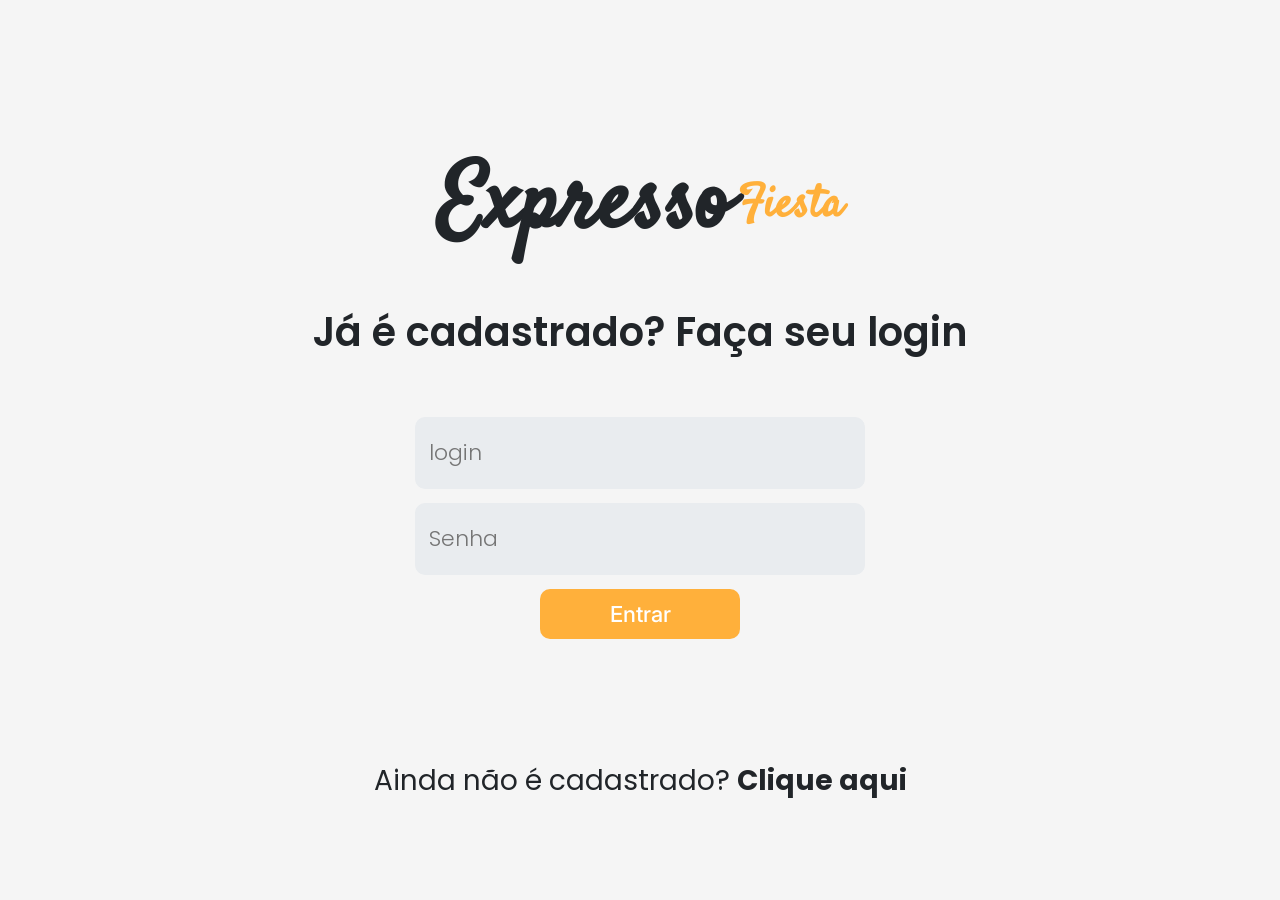
<file: Ti2_front_end_interface/login.html>
<!DOCTYPE html>
<html lang="pt-BR">
  <head>
    <meta charset="UTF-8" />
    <meta http-equiv="X-UA-Compatible" content="IE=edge" />
    <meta name="viewport" content="width=device-width, initial-scale=1.0" />
    <link rel="stylesheet" href="./src/styles/login.css" />
    <title>Login</title>
  </head>
  <body>
    <header class="header">
      <div class="logo">
        <h1 class="logo_preto">
          Expresso
          <h2 class="logo_vermelho">Fiesta</h2>
        </h1>
      </div>
    </header>
    <main>
      <h2 class="subtitulo">Já é cadastrado? Faça seu login</h2>
      <form action="" id="form_login_usuario">
        <input
          id="inputEmail"
          class="input"
          type="text"
          name="login"
          placeholder="login"
          required
        />

        <input
          id="inputSenha"
          class="input"
          type="password"
          name="senha"
          placeholder="Senha"
          required
        />
        <button type="submit" id="botao_login_usuario">Entrar</button>
      </form>
    </main>
    <footer class="redirecionando">
      <h3 class="titulo_redireciona">
        Ainda não é cadastrado?
        <a href="./src/pages/cadastro.html">Clique aqui</a>
      </h3>
    </footer>
    <script type="module" src="./src/scripts/login.js"></script>
  </body>
</html>
</file>
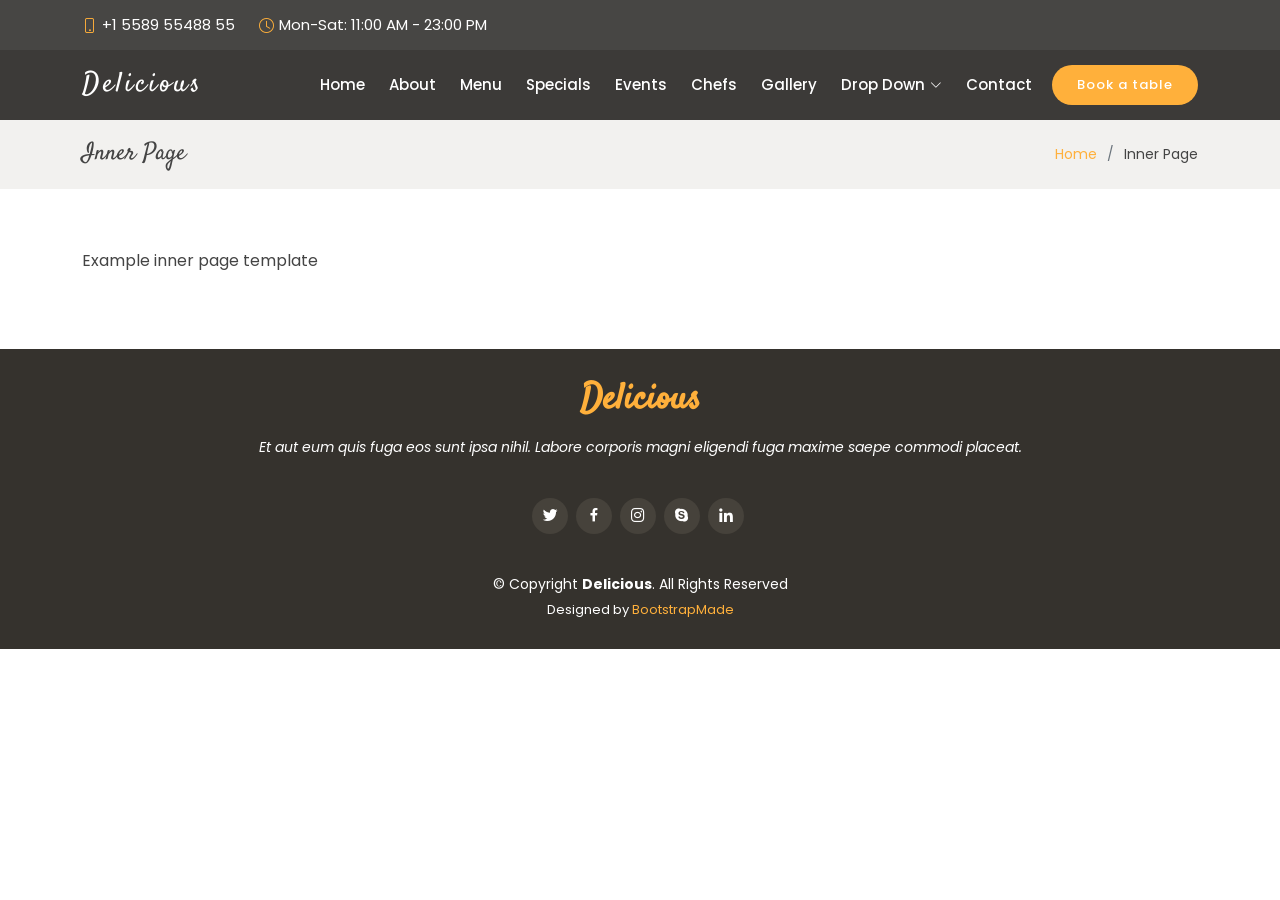
<file: Ti2_front_end_interface/src/Delicious/inner-page.html>
<!DOCTYPE html>
<html lang="en">

<head>
  <meta charset="utf-8">
  <meta content="width=device-width, initial-scale=1.0" name="viewport">

  <title>Inner Page - Delicious Bootstrap Template</title>
  <meta content="" name="description">
  <meta content="" name="keywords">

  <!-- Favicons -->
  <link href="assets/img/favicon.png" rel="icon">
  <link href="assets/img/apple-touch-icon.png" rel="apple-touch-icon">

  <!-- Google Fonts -->
  <link href="https://fonts.googleapis.com/css?family=Poppins:300,300i,400,400i,600,600i,700,700i|Satisfy|Comic+Neue:300,300i,400,400i,700,700i" rel="stylesheet">

  <!-- Vendor CSS Files -->
  <link href="assets/vendor/animate.css/animate.min.css" rel="stylesheet">
  <link href="assets/vendor/bootstrap/css/bootstrap.min.css" rel="stylesheet">
  <link href="assets/vendor/bootstrap-icons/bootstrap-icons.css" rel="stylesheet">
  <link href="assets/vendor/boxicons/css/boxicons.min.css" rel="stylesheet">
  <link href="assets/vendor/glightbox/css/glightbox.min.css" rel="stylesheet">
  <link href="assets/vendor/swiper/swiper-bundle.min.css" rel="stylesheet">

  <!-- Template Main CSS File -->
  <link href="assets/css/style.css" rel="stylesheet">

  <!-- =======================================================
  * Template Name: Delicious - v4.7.1
  * Template URL: https://bootstrapmade.com/delicious-free-restaurant-bootstrap-theme/
  * Author: BootstrapMade.com
  * License: https://bootstrapmade.com/license/
  ======================================================== -->
</head>

<body>

  <!-- ======= Top Bar ======= -->
  <section id="topbar" class="d-flex align-items-center fixed-top ">
    <div class="container-fluid container-xl d-flex align-items-center justify-content-center justify-content-lg-start">
      <i class="bi bi-phone d-flex align-items-center"><span>+1 5589 55488 55</span></i>
      <i class="bi bi-clock ms-4 d-none d-lg-flex align-items-center"><span>Mon-Sat: 11:00 AM - 23:00 PM</span></i>
    </div>
  </section>

  <!-- ======= Header ======= -->
  <header id="header" class="fixed-top d-flex align-items-center ">
    <div class="container-fluid container-xl d-flex align-items-center justify-content-between">

      <div class="logo me-auto">
        <h1><a href="index.html">Delicious</a></h1>
        <!-- Uncomment below if you prefer to use an image logo -->
        <!-- <a href="index.html"><img src="assets/img/logo.png" alt="" class="img-fluid"></a>-->
      </div>

      <nav id="navbar" class="navbar order-last order-lg-0">
        <ul>
          <li><a class="nav-link scrollto " href="#hero">Home</a></li>
          <li><a class="nav-link scrollto" href="#about">About</a></li>
          <li><a class="nav-link scrollto" href="#menu">Menu</a></li>
          <li><a class="nav-link scrollto" href="#specials">Specials</a></li>
          <li><a class="nav-link scrollto" href="#events">Events</a></li>
          <li><a class="nav-link scrollto" href="#chefs">Chefs</a></li>
          <li><a class="nav-link scrollto" href="#gallery">Gallery</a></li>
          <li class="dropdown"><a href="#"><span>Drop Down</span> <i class="bi bi-chevron-down"></i></a>
            <ul>
              <li><a href="#">Drop Down 1</a></li>
              <li class="dropdown"><a href="#"><span>Deep Drop Down</span> <i class="bi bi-chevron-right"></i></a>
                <ul>
                  <li><a href="#">Deep Drop Down 1</a></li>
                  <li><a href="#">Deep Drop Down 2</a></li>
                  <li><a href="#">Deep Drop Down 3</a></li>
                  <li><a href="#">Deep Drop Down 4</a></li>
                  <li><a href="#">Deep Drop Down 5</a></li>
                </ul>
              </li>
              <li><a href="#">Drop Down 2</a></li>
              <li><a href="#">Drop Down 3</a></li>
              <li><a href="#">Drop Down 4</a></li>
            </ul>
          </li>
          <li><a class="nav-link scrollto" href="#contact">Contact</a></li>
        </ul>
        <i class="bi bi-list mobile-nav-toggle"></i>
      </nav><!-- .navbar -->

      <a href="#book-a-table" class="book-a-table-btn scrollto">Book a table</a>

    </div>
  </header><!-- End Header -->

  <main id="main">

    <!-- ======= Breadcrumbs Section ======= -->
    <section class="breadcrumbs">
      <div class="container">

        <div class="d-flex justify-content-between align-items-center">
          <h2>Inner Page</h2>
          <ol>
            <li><a href="index.html">Home</a></li>
            <li>Inner Page</li>
          </ol>
        </div>

      </div>
    </section><!-- End Breadcrumbs Section -->

    <section class="inner-page">
      <div class="container">
        <p>
          Example inner page template
        </p>
      </div>
    </section>

  </main><!-- End #main -->

  <!-- ======= Footer ======= -->
  <footer id="footer">
    <div class="container">
      <h3>Delicious</h3>
      <p>Et aut eum quis fuga eos sunt ipsa nihil. Labore corporis magni eligendi fuga maxime saepe commodi placeat.</p>
      <div class="social-links">
        <a href="#" class="twitter"><i class="bx bxl-twitter"></i></a>
        <a href="#" class="facebook"><i class="bx bxl-facebook"></i></a>
        <a href="#" class="instagram"><i class="bx bxl-instagram"></i></a>
        <a href="#" class="google-plus"><i class="bx bxl-skype"></i></a>
        <a href="#" class="linkedin"><i class="bx bxl-linkedin"></i></a>
      </div>
      <div class="copyright">
        &copy; Copyright <strong><span>Delicious</span></strong>. All Rights Reserved
      </div>
      <div class="credits">
        <!-- All the links in the footer should remain intact. -->
        <!-- You can delete the links only if you purchased the pro version. -->
        <!-- Licensing information: https://bootstrapmade.com/license/ -->
        <!-- Purchase the pro version with working PHP/AJAX contact form: https://bootstrapmade.com/delicious-free-restaurant-bootstrap-theme/ -->
        Designed by <a href="https://bootstrapmade.com/">BootstrapMade</a>
      </div>
    </div>
  </footer><!-- End Footer -->

  <a href="#" class="back-to-top d-flex align-items-center justify-content-center"><i class="bi bi-arrow-up-short"></i></a>

  <!-- Vendor JS Files -->
  <script src="assets/vendor/bootstrap/js/bootstrap.bundle.min.js"></script>
  <script src="assets/vendor/glightbox/js/glightbox.min.js"></script>
  <script src="assets/vendor/isotope-layout/isotope.pkgd.min.js"></script>
  <script src="assets/vendor/swiper/swiper-bundle.min.js"></script>
  <script src="assets/vendor/php-email-form/validate.js"></script>

  <!-- Template Main JS File -->
  <script src="assets/js/main.js"></script>

</body>

</html>
</file>
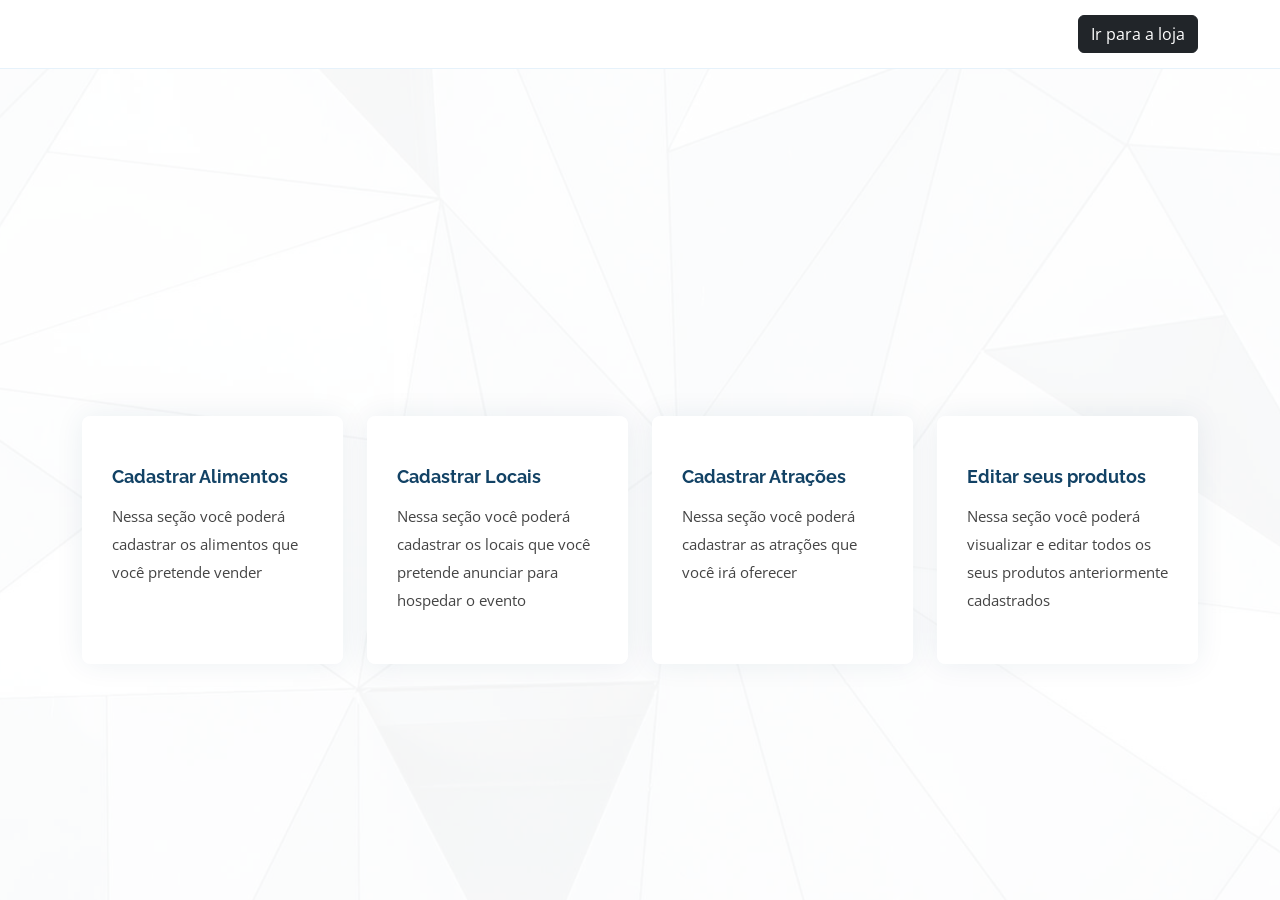
<file: Ti2_front_end_interface/src/empresaDetails/empresaDetalhes.html>
<!DOCTYPE html>
<html lang="en">
  <head>
    <meta charset="utf-8" />
    <meta content="width=device-width, initial-scale=1.0" name="viewport" />

    <title>Empreda Dashboard</title>
    <meta content="" name="description" />
    <meta content="" name="keywords" />

    <link href="./assets/img/favicon.png" rel="icon" />
    <link href="./assets/img/apple-touch-icon.png" rel="apple-touch-icon" />

    <link
      href="https://fonts.googleapis.com/css?family=Open+Sans:300,300i,400,400i,600,600i,700,700i|Raleway:300,300i,400,400i,500,500i,600,600i,700,700i|Poppins:300,300i,400,400i,500,500i,600,600i,700,700i"
      rel="stylesheet"
    />

    <link href="./assets/vendor/aos/aos.css" rel="stylesheet" />
    <link href="./assets/vendor/bootstrap/css/bootstrap.min.css" rel="stylesheet" />
    <link href="./assets/vendor/bootstrap-icons/bootstrap-icons.css" rel="stylesheet" />
    <link href="./assets/vendor/boxicons/css/boxicons.min.css" rel="stylesheet" />
    <link href="./assets/vendor/glightbox/css/glightbox.min.css" rel="stylesheet" />
    <link href="./assets/vendor/remixicon/remixicon.css" rel="stylesheet" />
    <link href="./assets/vendor/swiper/swiper-bundle.min.css" rel="stylesheet" />

    <link href="./assets/css/style.css" rel="stylesheet" />
  </head>

  <body>
    <header id="header" class="fixed-top">
      <div class="container d-flex align-items-center justify-content-between">
        <h1 class="logo" id="nome-empresa-"></h1>

        <nav id="navbar" class="navbar">
          <ul>
            <li><button class="btn btn-dark" id="ir-home-">Ir para a loja</button></li>
          </ul>
          <i class="bi bi-list mobile-nav-toggle"></i>
        </nav>
      </div>
    </header>

    <section id="hero" class="d-flex align-items-center">
      <div class="container position-relative" data-aos="fade-up" data-aos-delay="100">
        <div class="row icon-boxes">
          <div
            class="col-md-6 col-lg-3 d-flex align-items-stretch mb-5 mb-lg-0"
            data-aos="zoom-in"
            data-aos-delay="200"
          >
            <div class="icon-box">
              <h4 class="title"><a href="">Cadastrar Alimentos</a></h4>
              <p class="description">
                Nessa seção você poderá cadastrar os alimentos que você pretende vender
              </p>
            </div>
          </div>

          <div
            class="col-md-6 col-lg-3 d-flex align-items-stretch mb-5 mb-lg-0"
            data-aos="zoom-in"
            data-aos-delay="300"
          >
            <div class="icon-box">
              <h4 class="title"><a href="">Cadastrar Locais</a></h4>
              <p class="description">
                Nessa seção você poderá cadastrar os locais que você pretende anunciar para hospedar
                o evento
              </p>
            </div>
          </div>

          <div
            class="col-md-6 col-lg-3 d-flex align-items-stretch mb-5 mb-lg-0"
            data-aos="zoom-in"
            data-aos-delay="400"
          >
            <div class="icon-box">
              <h4 class="title"><a href="">Cadastrar Atrações</a></h4>
              <p class="description">
                Nessa seção você poderá cadastrar as atrações que você irá oferecer
              </p>
            </div>
          </div>

          <div
            class="col-md-6 col-lg-3 d-flex align-items-stretch mb-5 mb-lg-0"
            data-aos="zoom-in"
            data-aos-delay="500"
          >
            <div class="icon-box">
              <h4 class="title"><a href="/src/pages/EditarAlimentos.html">Editar seus produtos</a></h4>
              <p class="description">
                Nessa seção você poderá visualizar e editar todos os seus produtos anteriormente
                cadastrados
              </p>
            </div>
          </div>
        </div>
      </div>
    </section>

    <script src="./assets/vendor/purecounter/purecounter_vanilla.js"></script>
    <script src="./assets/vendor/aos/aos.js"></script>
    <script src="./assets/vendor/bootstrap/js/bootstrap.bundle.min.js"></script>
    <script src="./assets/vendor/glightbox/js/glightbox.min.js"></script>
    <script src="./assets/vendor/isotope-layout/isotope.pkgd.min.js"></script>
    <script src="./assets/vendor/swiper/swiper-bundle.min.js"></script>
    <script src="./assets/vendor/php-email-form/validate.js"></script>
    <script src="../scripts/Empresa.js"></script>
    <script src="./assets/js/main.js"></script>
  </body>
</html>
</file>
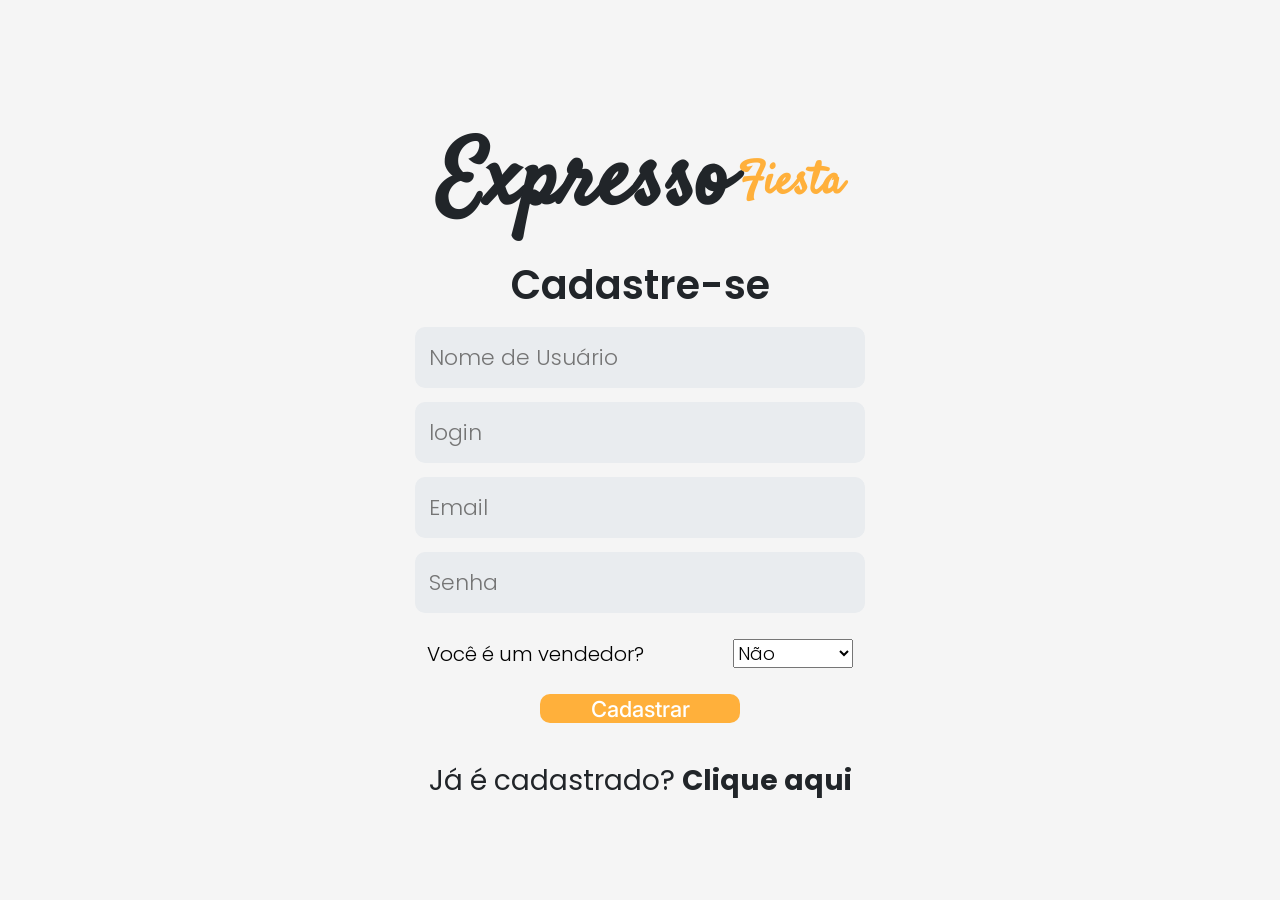
<file: Ti2_front_end_interface/src/pages/cadastro.html>
<!DOCTYPE html>
<script
  src="https://code.jquery.com/jquery-3.6.0.min.js"
  integrity="sha256-/xUj+3OJU5yExlq6GSYGSHk7tPXikynS7ogEvDej/m4="
  crossorigin="anonymous"
></script>
<html lang="pt-BR">
  <head>
    <meta charset="UTF-8" />
    <meta http-equiv="X-UA-Compatible" content="IE=edge" />
    <meta name="viewport" content="width=device-width, initial-scale=1.0" />
    <link rel="stylesheet" href="../styles/cadastro.css" />
    <title>Cadastro</title>
  </head>
  <body>
    <header class="header">
      <div class="logo">
        <h1 class="logo_preto">
          Expresso
          <h2 class="logo_vermelho">Fiesta</h2>
        </h1>
      </div>
    </header>
    <main>
      <h2 class="subtitulo">Cadastre-se</h2>
      <form name="frmUsuario" action="" id="form_cadastrar_usuario">
        <input class="input" type="text" name="nome" placeholder="Nome de Usuário" required />
        <input class="input" type="text" name="login" placeholder="login" required />
        <input class="input" type="email" name="email" placeholder="Email" required />

        <input class="input" type="password" name="senha" placeholder="Senha" required />
        <div class="select-">
          <label for="vendedor">Você é um vendedor? </label>
          <select id="inputVendedor" name="vendedor">
            <option value="SIM">Sim</option>
            <option value="NAO" selected>Não</option>
          </select>
        </div>
        <button type="submit" id="botao_cadastrar_usuario">Cadastrar</button>
      </form>
    </main>
    <footer class="redirecionando">
      <h3 class="titulo_redireciona">
        Já é cadastrado?
        <a href="../../login.html">Clique aqui</a>
      </h3>
    </footer>
    <script type="module" src="../scripts/cadastro.js"></script>
  </body>
</html>
</file>
<file: Ti2_front_end_interface/src/styles/login.css>
@import url("https://fonts.googleapis.com/css2?family=Archivo:ital,wght@0,600;0,700;0,800;1,600;1,700;1,800&family=Chivo:ital,wght@0,700;0,900;1,700;1,900&family=Inter:wght@100;200;300;400;500;600;700&family=Montserrat:ital,wght@0,100;0,200;0,300;0,400;0,500;0,600;0,700;0,800;0,900;1,100;1,200;1,300;1,400;1,500;1,600;1,700;1,800;1,900&family=Poppins:ital,wght@0,100;0,200;0,300;0,400;0,500;0,600;0,700;1,100;1,200;1,300;1,400;1,500;1,600;1,700&family=Roboto:ital,wght@0,100;0,300;0,400;0,500;0,700;1,100;1,300;1,400;1,500;1,700&display=swap");
@import url("https://fonts.googleapis.com/css2?family=Archivo:ital,wght@0,600;0,700;0,800;1,600;1,700;1,800&family=Chivo:ital,wght@0,700;0,900;1,700;1,900&family=Inter:wght@100;200;300;400;500;600;700;800;900&family=Montserrat:ital,wght@0,100;0,200;0,300;0,400;0,500;0,600;0,700;0,800;0,900;1,100;1,200;1,300;1,400;1,500;1,600;1,700;1,800;1,900&family=Nunito:ital,wght@0,200;0,300;0,400;0,500;0,600;0,700;0,800;1,200;1,300;1,400;1,500;1,600;1,700;1,800&family=Poppins:ital,wght@0,100;0,200;0,300;0,400;0,500;0,600;0,700;1,100;1,200;1,300;1,400;1,500;1,600;1,700&family=Roboto:ital,wght@0,100;0,300;0,400;0,500;0,700;1,100;1,300;1,400;1,500;1,700&family=Satisfy&display=swap");

* {
  font-family: "Poppins", sans-serif;
  box-sizing: border-box;
  margin: 0px;
  padding: 0px;
  font-style: normal;
  font-weight: 300;
  line-height: 16px;
}

body {
  width: 100vw;
  height: 100vh;
  background-color: #f5f5f5;
  display: flex;
  flex-direction: column;
  justify-content: center;
  align-items: center;
  gap: 2px;
}
.header {
  width: 100vw;
  height: 35vh;
  display: flex;
  flex-direction: column;
  justify-content: center;
  align-items: center;
  gap: 50px;
}

.logo {
  font-family: "Poppins", sans-serif;
  margin-top: 100px;
  display: flex;
  justify-content: center;
  align-items: center;
  text-align: center;
  gap: 7px;
}
.logo_preto {
  font-weight: 700;
  font-size: 45px;
  line-height: 33px;
  color: #212529;
  font-family: "Satisfy", "cursive";
}

.logo_vermelho {
  font-weight: 700;
  font-size: 25px;
  line-height: 25px;
  color: #ffb03b;
  font-family: "Satisfy", "cursive";
}

.subtitulo {
  text-align: center;
  font-size: 20px;
  font-weight: 600;
  line-height: 33px;
  color: #212529;
}
main {
  width: 100vw;
  height: 50vh;
  display: flex;
  flex-direction: column;
  align-items: center;
  justify-content: baseline;
}

form {
  width: 100%;
  height: 80%;
  display: flex;
  flex-direction: column;
  align-items: center;
  justify-content: center;
  gap: 14px;
}

.input {
  width: 70vw;
  height: 7vh;
  border: 2px solid transparent;
  border-radius: 10px;
  background-color: #e9ecef;
  padding: 12px;
  max-width: 450px;
  min-width: 200px;
  font-size: 16px;
}

form > button {
  font-family: "Inter", sans-serif;
  background-color: #ffb03b;
  color: white;
  border: none;
  border-radius: 10px;
  width: 110px;
  height: 44px;
  cursor: pointer;
  font-weight: 500;
  font-size: 18px;
}
.redirecionando {
  font-family: "Poppins", sans-serif;
  width: 100vw;
  height: 15vh;
  display: flex;
  justify-content: center;
  align-items: baseline;
}

.titulo_redireciona {
  gap: 12px;
  font-size: 17px;
  font-weight: 600;
  line-height: 30px;
  color: #212529;
  font-weight: normal;
  text-align: center;
}

.titulo_redireciona > a {
  text-decoration: none;
  color: #212529;
  font-weight: bold;
}

.input:hover {
  border: 2px solid #ffb03b;
}

@media (max-width: 350px) {
  .logo_preto {
    font-size: 36px;
  }
  .logo_vermelho {
    font-size: 24px;
  }
  .subtitulo {
    font-size: 17px;
  }
  .titulo_redireciona {
    font-size: 12px;
  }
  .input {
    font-size: 12px;
  }

  form > button {
    width: 70px;
    height: 35px;
    font-size: 12px;
  }
}

@media (min-width: 800px) {
  .logo_preto {
    font-size: 90px;
  }
  .logo_vermelho {
    font-size: 45px;
  }
  .subtitulo {
    font-size: 40px;
  }
  .titulo_redireciona {
    font-size: 28px;
  }
  .input {
    font-size: 22px;
    height: 8vh;
  }

  form > button {
    width: 200px;
    height: 50px;
    font-size: 22px;
  }
}
</file>
<file: Ti2_front_end_interface/src/styles/cadastro.css>
@import url("https://fonts.googleapis.com/css2?family=Archivo:ital,wght@0,600;0,700;0,800;1,600;1,700;1,800&family=Chivo:ital,wght@0,700;0,900;1,700;1,900&family=Inter:wght@100;200;300;400;500;600;700&family=Montserrat:ital,wght@0,100;0,200;0,300;0,400;0,500;0,600;0,700;0,800;0,900;1,100;1,200;1,300;1,400;1,500;1,600;1,700;1,800;1,900&family=Poppins:ital,wght@0,100;0,200;0,300;0,400;0,500;0,600;0,700;1,100;1,200;1,300;1,400;1,500;1,600;1,700&family=Roboto:ital,wght@0,100;0,300;0,400;0,500;0,700;1,100;1,300;1,400;1,500;1,700&display=swap");
@import url("https://fonts.googleapis.com/css2?family=Archivo:ital,wght@0,600;0,700;0,800;1,600;1,700;1,800&family=Chivo:ital,wght@0,700;0,900;1,700;1,900&family=Inter:wght@100;200;300;400;500;600;700;800;900&family=Montserrat:ital,wght@0,100;0,200;0,300;0,400;0,500;0,600;0,700;0,800;0,900;1,100;1,200;1,300;1,400;1,500;1,600;1,700;1,800;1,900&family=Nunito:ital,wght@0,200;0,300;0,400;0,500;0,600;0,700;0,800;1,200;1,300;1,400;1,500;1,600;1,700;1,800&family=Poppins:ital,wght@0,100;0,200;0,300;0,400;0,500;0,600;0,700;1,100;1,200;1,300;1,400;1,500;1,600;1,700&family=Roboto:ital,wght@0,100;0,300;0,400;0,500;0,700;1,100;1,300;1,400;1,500;1,700&family=Satisfy&display=swap");
* {
  font-family: "Poppins", sans-serif;
  box-sizing: border-box;
  margin: 0px;
  padding: 0px;
  font-style: normal;
  font-weight: 300;
  line-height: 16px;
}

body {
  width: 100vw;
  height: 100vh;
  background-color: #f5f5f5;
  display: flex;
  flex-direction: column;
  justify-content: center;
  align-items: center;
  gap: 2px;
}
.header {
  width: 100vw;
  height: 30vh;
  display: flex;
  flex-direction: column;
  justify-content: center;
  align-items: center;
  gap: 50px;
}

.logo {
  margin-top: 100px;
  display: flex;
  justify-content: center;
  align-items: center;
  text-align: center;
  gap: 7px;
}
.logo_preto {
  font-family: "Satisfy", "cursive";
  font-weight: 700;
  font-size: 45px;
  line-height: 25px;
  color: #212529;
}

.logo_vermelho {
  font-family: "Satisfy", "cursive";
  font-weight: 700;
  font-size: 30px;
  line-height: 25px;
  color: #ffb03b;
}

.subtitulo {
  margin-bottom: 25px;
  font-size: 30px;
  font-weight: 600;
  line-height: 33px;
  color: #212529;
}
main {
  width: 100vw;
  height: 55vh;
  display: flex;
  flex-direction: column;
  align-items: center;
  justify-content: baseline;
}

form {
  width: 100%;
  height: 80%;
  display: flex;
  flex-direction: column;
  align-items: center;
  justify-content: center;
  gap: 14px;
}

.input {
  width: 70vw;
  height: 7vh;
  border: 2px solid transparent;
  border-radius: 10px;
  background-color: #e9ecef;
  padding: 12px;
  max-width: 450px;
  min-width: 200px;
  font-size: 16px;
}

form > button {
  font-family: "Inter", sans-serif;
  background-color: #ffb03b;
  color: white;
  border: none;
  border-radius: 10px;
  width: 110px;
  height: 44px;
  cursor: pointer;
  font-weight: 500;
  font-size: 18px;
}
.redirecionando {
  width: 100vw;
  height: 15vh;
  display: flex;
  justify-content: center;
  align-items: baseline;
}

.titulo_redireciona {
  gap: 12px;
  font-size: 20px;
  font-weight: 600;
  line-height: 30px;
  color: #212529;
  font-weight: normal;
}

.titulo_redireciona > a {
  text-decoration: none;
  color: #212529;
  font-weight: bold;
}

.input:hover {
  border: 2px solid #ffb03b;
}

.select-{
  width: 70vw;
  height: 7vh;
  display: flex;
  align-items: center;
  justify-content: space-between;
  padding: 12px;
  max-width: 450px;
  min-width: 200px;
  font-size: 20px;
}
select{
  width: 120px;
  font-size: 18px;
}

@media (max-width: 350px) {
  .logo_preto {
    font-size: 40px;
  }
  .logo_vermelho {
    font-size: 20px;
  }
  .subtitulo {
    font-size: 20px;
  }
  .titulo_redireciona {
    font-size: 12px;
  }
  .input {
    font-size: 12px;
  }

  form > button {
    width: 70px;
    height: 35px;
    font-size: 12px;
  }
}

@media (min-width: 800px) {
  .logo_preto {
    font-size: 90px;
  }
  .logo_vermelho {
    font-size: 45px;
  }
  .subtitulo {
    font-size: 40px;
  }
  .titulo_redireciona {
    font-size: 28px;
  }
  .input {
    font-size: 22px;
    height: 8vh;
  }

  form > button {
    width: 200px;
    height: 50px;
    font-size: 22px;
  }
}
</file>
<file: Ti2_front_end_interface/src/Delicious/assets/css/style.css>
/**
* Template Name: Delicious - v4.7.1
* Template URL: https://bootstrapmade.com/delicious-free-restaurant-bootstrap-theme/
* Author: BootstrapMade.com
* License: https://bootstrapmade.com/license/
*/

/*--------------------------------------------------------------
# General
--------------------------------------------------------------*/
body {
  font-family: "Poppins", sans-serif;
  color: #444444;
}

a {
  text-decoration: none;
  color: #ffb03b;
}

a:hover {
  color: #ffc56e;
  text-decoration: none;
}

h1,
h2,
h3,
h4,
h5,
h6 {
  font-family: "Satisfy", sans-serif;
}

/*--------------------------------------------------------------
# Back to top button
--------------------------------------------------------------*/
.back-to-top {
  position: fixed;
  visibility: hidden;
  opacity: 0;
  right: 15px;
  bottom: 15px;
  z-index: 996;
  background: #ffb03b;
  width: 40px;
  height: 40px;
  border-radius: 50px;
  transition: all 0.4s;
}
.back-to-top i {
  font-size: 28px;
  color: #fff;
  line-height: 0;
}
.back-to-top:hover {
  background: #ffc064;
  color: #fff;
}
.back-to-top.active {
  visibility: visible;
  opacity: 1;
}

/*--------------------------------------------------------------
# Top Bar
--------------------------------------------------------------*/
#topbar {
  padding: 0;
  font-size: 15px;
  height: 50px;
  transition: all 0.5s;
  background: rgba(26, 24, 22, 0.8);
  z-index: 996;
  color: rgba(255, 255, 255, 0.7);
}
#topbar.topbar-transparent {
  background: transparent;
}
#topbar.topbar-scrolled {
  top: -50px;
}
#topbar i {
  color: #ffb03b;
  line-height: 0;
}
#topbar i span {
  color: #fff;
  font-style: normal;
  padding-left: 5px;
}

/*--------------------------------------------------------------
# Header
--------------------------------------------------------------*/
#header {
  top: 50px;
  height: 70px;
  z-index: 997;
  transition: all 0.5s;
  padding: 10px 0;
  background: rgba(26, 24, 22, 0.85);
}
#header.header-transparent {
  background: transparent;
}
#header.header-scrolled {
  top: 0;
  background: rgba(26, 24, 22, 0.85);
}
#header .logo h1 {
  font-size: 28px;
  margin: 0;
  line-height: 1;
  font-weight: 400;
  letter-spacing: 3px;
}
#header .logo h1 a,
#header .logo h1 a:hover {
  color: #fff;
  text-decoration: none;
}
#header .logo img {
  padding: 0;
  margin: 0;
  max-height: 40px;
}

/*--------------------------------------------------------------
# Book a table button Menu
--------------------------------------------------------------*/
.book-a-table-btn {
  background: #ffb03b;
  color: #fff;
  border-radius: 50px;
  margin: 0 0 0 20px;
  padding: 10px 25px;
  font-size: 13px;
  font-weight: 500;
  letter-spacing: 1px;
  transition: 0.3s;
  white-space: nowrap;
}
.book-a-table-btn:hover {
  background: #ffa012;
  color: #fff;
}
@media (max-width: 992px) {
  .book-a-table-btn {
    margin: 0 15px 0 0;
    padding: 8px 20px;
    letter-spacing: 1px;
  }
}

/*--------------------------------------------------------------
# Navigation Menu
--------------------------------------------------------------*/
/**
* Desktop Navigation 
*/
.navbar {
  padding: 0;
}
.navbar ul {
  margin: 0;
  padding: 0;
  display: flex;
  list-style: none;
  align-items: center;
}
.navbar li {
  position: relative;
}
.navbar a,
.navbar a:focus {
  display: flex;
  align-items: center;
  justify-content: space-between;
  padding: 10px 0 10px 24px;
  font-size: 15px;
  font-weight: 500;
  color: white;
  white-space: nowrap;
  transition: 0.3s;
}
.navbar a i,
.navbar a:focus i {
  font-size: 12px;
  line-height: 0;
  margin-left: 5px;
}
.navbar a:hover,
.navbar .active,
.navbar .active:focus,
.navbar li:hover > a {
  color: #ffb03b;
}
.navbar .dropdown ul {
  display: block;
  position: absolute;
  left: 24px;
  top: calc(100% + 30px);
  margin: 0;
  padding: 10px 0;
  z-index: 99;
  opacity: 0;
  visibility: hidden;
  background: #fff;
  box-shadow: 0px 0px 30px rgba(127, 137, 161, 0.25);
  transition: 0.3s;
  border-radius: 4px;
}
.navbar .dropdown ul li {
  min-width: 200px;
}
.navbar .dropdown ul a {
  padding: 10px 20px;
  font-size: 14px;
  font-weight: 400;
  color: #433f39;
}
.navbar .dropdown ul a i {
  font-size: 12px;
}
.navbar .dropdown ul a:hover,
.navbar .dropdown ul .active:hover,
.navbar .dropdown ul li:hover > a {
  color: #ffb03b;
}
.navbar .dropdown:hover > ul {
  opacity: 1;
  top: 100%;
  visibility: visible;
}
.navbar .dropdown .dropdown ul {
  top: 0;
  left: calc(100% - 30px);
  visibility: hidden;
}
.navbar .dropdown .dropdown:hover > ul {
  opacity: 1;
  top: 0;
  left: 100%;
  visibility: visible;
}
@media (max-width: 1366px) {
  .navbar .dropdown .dropdown ul {
    left: -90%;
  }
  .navbar .dropdown .dropdown:hover > ul {
    left: -100%;
  }
}

/**
* Mobile Navigation 
*/
.mobile-nav-toggle {
  color: #fff;
  font-size: 28px;
  cursor: pointer;
  display: none;
  line-height: 0;
  transition: 0.5s;
}

@media (max-width: 991px) {
  .mobile-nav-toggle {
    display: block;
  }

  .navbar ul {
    display: none;
  }
}
.navbar-mobile {
  position: fixed;
  overflow: hidden;
  top: 0;
  right: 0;
  left: 0;
  bottom: 0;
  background: rgba(39, 37, 34, 0.9);
  transition: 0.3s;
  z-index: 0;
}
.navbar-mobile .mobile-nav-toggle {
  position: absolute;
  top: 15px;
  right: 15px;
}
.navbar-mobile ul {
  display: block;
  position: absolute;
  top: 55px;
  right: 15px;
  bottom: 15px;
  left: 15px;
  padding: 10px 0;
  border-radius: 8px;
  background-color: #fff;
  overflow-y: auto;
  transition: 0.3s;
}
.navbar-mobile a,
.navbar-mobile a:focus {
  padding: 10px 20px;
  font-size: 15px;
  color: #433f39;
}
.navbar-mobile a:hover,
.navbar-mobile .active,
.navbar-mobile li:hover > a {
  color: #ffb03b;
}
.navbar-mobile .getstarted,
.navbar-mobile .getstarted:focus {
  margin: 15px;
}
.navbar-mobile .dropdown ul {
  position: static;
  display: none;
  margin: 10px 20px;
  padding: 10px 0;
  z-index: 99;
  opacity: 1;
  visibility: visible;
  background: #fff;
  box-shadow: 0px 0px 30px rgba(127, 137, 161, 0.25);
}
.navbar-mobile .dropdown ul li {
  min-width: 200px;
}
.navbar-mobile .dropdown ul a {
  padding: 10px 20px;
}
.navbar-mobile .dropdown ul a i {
  font-size: 12px;
}
.navbar-mobile .dropdown ul a:hover,
.navbar-mobile .dropdown ul .active:hover,
.navbar-mobile .dropdown ul li:hover > a {
  color: #ffb03b;
}
.navbar-mobile .dropdown > .dropdown-active {
  display: block;
}

/*--------------------------------------------------------------
# Hero Section
--------------------------------------------------------------*/
#hero {
  width: 100%;
  height: 100vh;
  background-color: rgba(39, 37, 34, 0.8);
  overflow: hidden;
  padding: 0;
}
#hero .carousel-item {
  width: 100%;
  height: 100vh;
  background-size: cover;
  background-position: center;
  background-repeat: no-repeat;
}
#hero .carousel-item::before {
  content: "";
  background-color: rgba(12, 11, 10, 0.5);
  position: absolute;
  top: 0;
  right: 0;
  left: 0;
  bottom: 0;
}
#hero .carousel-container {
  display: flex;
  justify-content: center;
  align-items: center;
  position: absolute;
  bottom: 0;
  top: 0;
  left: 0;
  right: 0;
}
#hero .carousel-content {
  text-align: center;
}
#hero h2 {
  color: #fff;
  margin-bottom: 30px;
  font-size: 48px;
  font-weight: 700;
}
#hero h2 span {
  color: #ffb03b;
}
#hero p {
  width: 80%;
  -webkit-animation-delay: 0.4s;
  animation-delay: 0.4s;
  margin: 0 auto 30px auto;
  color: #fff;
}
#hero .carousel-inner .carousel-item {
  transition-property: opacity;
  background-position: center top;
}
#hero .carousel-inner .carousel-item,
#hero .carousel-inner .active.carousel-item-start,
#hero .carousel-inner .active.carousel-item-end {
  opacity: 0;
}
#hero .carousel-inner .active,
#hero .carousel-inner .carousel-item-next.carousel-item-start,
#hero .carousel-inner .carousel-item-prev.carousel-item-end {
  opacity: 1;
  transition: 0.5s;
}
#hero .carousel-inner .carousel-item-next,
#hero .carousel-inner .carousel-item-prev,
#hero .carousel-inner .active.carousel-item-start,
#hero .carousel-inner .active.carousel-item-end {
  left: 0;
  transform: translate3d(0, 0, 0);
}
#hero .carousel-control-next-icon,
#hero .carousel-control-prev-icon {
  background: none;
  font-size: 30px;
  line-height: 0;
  width: auto;
  height: auto;
  background: rgba(255, 255, 255, 0.2);
  border-radius: 50px;
  transition: 0.3s;
  color: rgba(255, 255, 255, 0.5);
  width: 54px;
  height: 54px;
  display: flex;
  align-items: center;
  justify-content: center;
}
#hero .carousel-control-next-icon:hover,
#hero .carousel-control-prev-icon:hover {
  background: rgba(255, 255, 255, 0.3);
  color: rgba(255, 255, 255, 0.8);
}
#hero .carousel-indicators li {
  cursor: pointer;
}
#hero .btn-menu,
#hero .btn-book {
  font-weight: 600;
  font-size: 13px;
  letter-spacing: 1px;
  text-transform: uppercase;
  display: inline-block;
  padding: 12px 30px;
  border-radius: 50px;
  transition: 0.5s;
  line-height: 1;
  margin: 0 10px;
  -webkit-animation-delay: 0.8s;
  animation-delay: 0.8s;
  color: #fff;
  border: 2px solid #ffb03b;
}
#hero .btn-menu:hover,
#hero .btn-book:hover {
  background: #ffb03b;
  color: #fff;
}
@media (max-width: 768px) {
  #hero h2 {
    font-size: 28px;
  }
}
@media (min-width: 1024px) {
  #hero p {
    width: 50%;
  }
  #hero .carousel-control-prev,
  #hero .carousel-control-next {
    width: 5%;
  }
}

/*--------------------------------------------------------------
# Sections General
--------------------------------------------------------------*/
section {
  padding: 60px 0;
}

.section-bg {
  background-color: white;
}

.section-title {
  text-align: center;
  padding-bottom: 30px;
}
.section-title h2 {
  margin: 15px 0 0 0;
  font-size: 32px;
  font-weight: 700;
  color: #5f5950;
}
.section-title h2 span {
  color: #ffb03b;
}
.section-title p {
  margin: 15px auto 0 auto;
  font-weight: 300;
}
@media (min-width: 1024px) {
  .section-title p {
    width: 50%;
  }
}

/*--------------------------------------------------------------
# Breadcrumbs
--------------------------------------------------------------*/
.breadcrumbs {
  padding: 20px 0;
  background-color: #f2f1ef;
  min-height: 40px;
  margin-top: 120px;
}
@media (max-width: 992px) {
  .breadcrumbs {
    margin-top: 70px;
  }
}
.breadcrumbs h2 {
  font-size: 24px;
  font-weight: 300;
  margin: 0;
}
@media (max-width: 992px) {
  .breadcrumbs h2 {
    margin: 0 0 10px 0;
  }
}
.breadcrumbs ol {
  display: flex;
  flex-wrap: wrap;
  list-style: none;
  padding: 0;
  margin: 0;
  font-size: 14px;
}
.breadcrumbs ol li + li {
  padding-left: 10px;
}
.breadcrumbs ol li + li::before {
  display: inline-block;
  padding-right: 10px;
  color: #6c757d;
  content: "/";
}
@media (max-width: 768px) {
  .breadcrumbs .d-flex {
    display: block !important;
  }
  .breadcrumbs ol {
    display: block;
  }
  .breadcrumbs ol li {
    display: inline-block;
  }
}

/*--------------------------------------------------------------
# About
--------------------------------------------------------------*/
.about {
  background: #fffaf3;
}
.about .content {
  padding: 0 80px;
}
.about .content h3 {
  font-weight: 400;
  font-size: 34px;
  color: #5f5950;
}
.about .content h4 {
  font-size: 20px;
  font-weight: 700;
  margin-top: 5px;
}
.about .content p {
  font-size: 15px;
  color: #848484;
}
.about .content ul {
  list-style: none;
  padding: 0;
}
.about .content ul li + li {
  margin-top: 15px;
}
.about .content ul li {
  position: relative;
  padding-left: 26px;
}
.about .content ul i {
  font-size: 20px;
  color: #ffb03b;
  position: absolute;
  left: 0;
  top: 2px;
}
.about .content p:last-child {
  margin-bottom: 0;
}
.about .video-box {
  background-size: cover;
  background-repeat: no-repeat;
  background-position: center center;
  min-height: 400px;
  position: relative;
}
.about .play-btn {
  width: 94px;
  height: 94px;
  background: radial-gradient(#ffb03b 50%, rgba(255, 176, 59, 0.4) 52%);
  border-radius: 50%;
  display: block;
  position: absolute;
  left: calc(50% - 47px);
  top: calc(50% - 47px);
  overflow: hidden;
}
.about .play-btn::after {
  content: "";
  position: absolute;
  left: 50%;
  top: 50%;
  transform: translateX(-40%) translateY(-50%);
  width: 0;
  height: 0;
  border-top: 10px solid transparent;
  border-bottom: 10px solid transparent;
  border-left: 15px solid #fff;
  z-index: 100;
  transition: all 400ms cubic-bezier(0.55, 0.055, 0.675, 0.19);
}
.about .play-btn::before {
  content: "";
  position: absolute;
  width: 120px;
  height: 120px;
  -webkit-animation-delay: 0s;
  animation-delay: 0s;
  -webkit-animation: pulsate-btn 2s;
  animation: pulsate-btn 2s;
  -webkit-animation-direction: forwards;
  animation-direction: forwards;
  -webkit-animation-iteration-count: infinite;
  animation-iteration-count: infinite;
  -webkit-animation-timing-function: steps;
  animation-timing-function: steps;
  opacity: 1;
  border-radius: 50%;
  border: 5px solid rgba(255, 176, 59, 0.7);
  top: -15%;
  left: -15%;
  background: rgba(198, 16, 0, 0);
}
.about .play-btn:hover::after {
  border-left: 15px solid #ffb03b;
  transform: scale(20);
}
.about .play-btn:hover::before {
  content: "";
  position: absolute;
  left: 50%;
  top: 50%;
  transform: translateX(-40%) translateY(-50%);
  width: 0;
  height: 0;
  border: none;
  border-top: 10px solid transparent;
  border-bottom: 10px solid transparent;
  border-left: 15px solid #fff;
  z-index: 200;
  -webkit-animation: none;
  animation: none;
  border-radius: 0;
}
@media (max-width: 1024px) {
  .about .content,
  .about .accordion-list {
    padding-left: 0;
    padding-right: 0;
  }
}
@media (max-width: 992px) {
  .about .content {
    padding-top: 30px;
  }
  .about .accordion-list {
    padding-bottom: 30px;
  }
}

@-webkit-keyframes pulsate-btn {
  0% {
    transform: scale(0.6, 0.6);
    opacity: 1;
  }
  100% {
    transform: scale(1, 1);
    opacity: 0;
  }
}

@keyframes pulsate-btn {
  0% {
    transform: scale(0.6, 0.6);
    opacity: 1;
  }
  100% {
    transform: scale(1, 1);
    opacity: 0;
  }
}
/*--------------------------------------------------------------
# Whu Us
--------------------------------------------------------------*/
.why-us .box {
  padding: 50px 30px;
  box-shadow: 0px 2px 15px rgba(0, 0, 0, 0.1);
  transition: all ease-in-out 0.3s;
  height: 100%;
}
.why-us .box span {
  display: block;
  font-size: 28px;
  font-weight: 700;
  color: #ffcf88;
}
.why-us .box h4 {
  font-size: 24px;
  font-weight: 600;
  padding: 0;
  margin: 20px 0;
  color: #6c665c;
}
.why-us .box p {
  color: #aaaaaa;
  font-size: 15px;
  margin: 0;
  padding: 0;
}
.why-us .box:hover {
  background: #ffb03b;
  padding: 30px 30px 70px 30px;
  box-shadow: 10px 15px 30px rgba(0, 0, 0, 0.18);
}
.why-us .box:hover span,
.why-us .box:hover h4,
.why-us .box:hover p {
  color: #fff;
}

/*--------------------------------------------------------------
# Menu Section
--------------------------------------------------------------*/
.menu #menu-flters {
  padding: 0;
  margin: 0 auto 0 auto;
  list-style: none;
  text-align: center;
  border-radius: 50px;
}
.menu #menu-flters li {
  cursor: pointer;
  display: inline-block;
  padding: 8px 16px 10px 16px;
  font-size: 14px;
  font-weight: 500;
  line-height: 1;
  color: #444444;
  margin: 0 3px 10px 3px;
  transition: all ease-in-out 0.3s;
  background: #fff;
  border: 2px solid #ffb03b;
  border-radius: 50px;
}
.menu #menu-flters li:hover,
.menu #menu-flters li.filter-active {
  color: #fff;
  background: #ffb03b;
}
.menu #menu-flters li:last-child {
  margin-right: 0;
}
.menu .menu-content {
  margin-top: 30px;
  overflow: hidden;
  display: flex;
  justify-content: space-between;
  position: relative;
}
.menu .menu-content::after {
  content: "......................................................................"
    "...................................................................."
    "....................................................................";
  position: absolute;
  left: 20px;
  right: 0;
  top: -4px;
  z-index: 1;
  color: #dad8d4;
  font-family: Arial, "Helvetica Neue", Helvetica, sans-serif;
}
.menu .menu-content a {
  padding-right: 10px;
  background: #fff;
  position: relative;
  z-index: 3;
  font-weight: 700;
  color: #ff9b08;
}
.menu .menu-content span {
  background: #fff;
  position: relative;
  z-index: 3;
  padding: 0 10px;
  font-weight: 600;
}
.menu .menu-ingredients {
  font-style: italic;
  font-size: 14px;
  font-family: "Comic Neue", sans-serif;
  color: #948c81;
}

/*--------------------------------------------------------------
# Specials
--------------------------------------------------------------*/
.specials {
  overflow: hidden;
}
.specials .nav-tabs {
  border: 0;
}
.specials .nav-link {
  border: 0;
  padding: 12px 15px 12px 0;
  transition: 0.3s;
  color: #433f39;
  border-radius: 0;
  border-right: 2px solid #e8e7e4;
  font-weight: 600;
  font-size: 15px;
}
.specials .nav-link:hover {
  color: #ffb03b;
}
.specials .nav-link.active {
  color: #ffb03b;
  border-color: #ffb03b;
}
.specials .tab-pane.active {
  -webkit-animation: fadeIn 0.5s ease-out;
  animation: fadeIn 0.5s ease-out;
}
.specials .details h3 {
  font-size: 26px;
  font-weight: 600;
  margin-bottom: 20px;
  color: #433f39;
}
.specials .details p {
  color: #777777;
}
.specials .details p:last-child {
  margin-bottom: 0;
}
@media (max-width: 992px) {
  .specials .nav-link {
    border: 0;
    padding: 15px;
  }
  .specials .nav-link.active {
    color: #fff;
    background: #ffb03b;
  }
}

/*--------------------------------------------------------------
# Events
--------------------------------------------------------------*/
.events {
  background: url(../img/events-bg.jpg) center center no-repeat;
  background-size: cover;
  position: relative;
}
.events::before {
  content: "";
  background-color: rgba(12, 11, 10, 0.8);
  position: absolute;
  top: 0;
  right: 0;
  left: 0;
  bottom: 0;
}
.events .section-title h2 {
  color: #fff;
}
.events .container {
  position: relative;
}
@media (min-width: 1024px) {
  .events {
    background-attachment: fixed;
  }
}
.events .events-carousel {
  background: rgba(255, 255, 255, 0.08);
  padding: 30px;
}
.events .event-item {
  color: #fff;
}
.events .event-item h3 {
  font-weight: 600;
  font-size: 26px;
  color: #ffb03b;
}
.events .event-item .price {
  font-size: 26px;
  font-family: "Poppins", sans-serif;
  font-weight: 700;
  margin-bottom: 15px;
}
.events .event-item .price span {
  border-bottom: 2px solid #ffb03b;
}
.events .event-item ul {
  list-style: none;
  padding: 0;
}
.events .event-item ul li {
  padding-bottom: 10px;
}
.events .event-item ul i {
  font-size: 20px;
  padding-right: 4px;
  color: #ffb03b;
}
.events .event-item p:last-child {
  margin-bottom: 0;
}
.events .swiper-pagination {
  margin-top: 20px;
  position: relative;
}
.events .swiper-pagination .swiper-pagination-bullet {
  width: 12px;
  height: 12px;
  background-color: rgba(255, 255, 255, 0.5);
  opacity: 1;
}
.events .swiper-pagination .swiper-pagination-bullet-active {
  background-color: #ffb03b;
}

/*--------------------------------------------------------------
# Book A Table
--------------------------------------------------------------*/
.book-a-table .php-email-form {
  width: 100%;
  box-shadow: 0 0 24px 0 rgba(0, 0, 0, 0.12);
  padding: 30px;
  background: #fff;
}
.book-a-table .php-email-form .form-group {
  padding-bottom: 8px;
}
.book-a-table .php-email-form .validate {
  display: none;
  color: red;
  margin: 0 0 15px 0;
  font-weight: 400;
  font-size: 13px;
}
.book-a-table .php-email-form .error-message {
  display: none;
  color: #fff;
  background: #ed3c0d;
  text-align: left;
  padding: 15px;
  font-weight: 600;
}
.book-a-table .php-email-form .error-message br + br {
  margin-top: 25px;
}
.book-a-table .php-email-form .sent-message {
  display: none;
  color: #fff;
  background: #18d26e;
  text-align: center;
  padding: 15px;
  font-weight: 600;
}
.book-a-table .php-email-form .loading {
  display: none;
  background: #fff;
  text-align: center;
  padding: 15px;
}
.book-a-table .php-email-form .loading:before {
  content: "";
  display: inline-block;
  border-radius: 50%;
  width: 24px;
  height: 24px;
  margin: 0 10px -6px 0;
  border: 3px solid #18d26e;
  border-top-color: #eee;
  -webkit-animation: animate-loading 1s linear infinite;
  animation: animate-loading 1s linear infinite;
}
.book-a-table .php-email-form input,
.book-a-table .php-email-form textarea {
  border-radius: 0;
  box-shadow: none;
  font-size: 14px;
}
.book-a-table .php-email-form input {
  height: 44px;
}
.book-a-table .php-email-form textarea {
  padding: 10px 12px;
}
.book-a-table .php-email-form button[type="submit"] {
  background: #ffb03b;
  border: 0;
  padding: 10px 24px;
  color: #fff;
  transition: 0.4s;
  border-radius: 50px;
}
.book-a-table .php-email-form button[type="submit"]:hover {
  background: #ffa012;
}

/*--------------------------------------------------------------
# Gallery
--------------------------------------------------------------*/
.gallery {
  padding-bottom: 0;
}
.gallery .gallery-item {
  overflow: hidden;
  border-right: 3px solid #fff;
  border-bottom: 3px solid #fff;
}
.gallery .gallery-item img {
  transition: all ease-in-out 0.4s;
}
.gallery .gallery-item:hover img {
  transform: scale(1.1);
}

/*--------------------------------------------------------------
# Chefs
--------------------------------------------------------------*/
.chefs {
  background: url("../img/chefs-bg.jpg") center center no-repeat;
  background-size: cover;
  padding: 60px 0;
  position: relative;
}
.chefs::before {
  content: "";
  position: absolute;
  left: 0;
  right: 0;
  top: 0;
  bottom: 0;
  background: rgba(255, 255, 255, 0.8);
  z-index: 9;
}
.chefs .container {
  position: relative;
  z-index: 10;
}
.chefs .member {
  text-align: center;
  margin-bottom: 80px;
  position: relative;
}
.chefs .member .pic {
  overflow: hidden;
}
.chefs .member .member-info {
  position: absolute;
  bottom: -80px;
  left: 20px;
  right: 20px;
  background: #fff;
  padding: 20px 0;
  color: #433f39;
  box-shadow: 0px 2px 15px rgba(0, 0, 0, 0.1);
  overflow: hidden;
  transition: max-height 0.5s ease-in-out;
}
.chefs .member h4 {
  font-weight: 500;
  margin-bottom: 10px;
  font-size: 16px;
  color: #6c665c;
  position: relative;
  padding-bottom: 10px;
  font-family: "Poppins", sans-serif;
}
.chefs .member h4::after {
  content: "";
  position: absolute;
  display: block;
  width: 50px;
  height: 1px;
  background: #ffcf88;
  bottom: 0;
  left: calc(50% - 25px);
}
.chefs .member span {
  font-style: italic;
  display: block;
  font-size: 13px;
}
.chefs .member .social {
  margin-top: 15px;
}
.chefs .member .social a {
  transition: color 0.3s;
  color: #7a7368;
}
.chefs .member .social a:hover {
  color: #ffb03b;
}
.chefs .member .social i {
  font-size: 16px;
  margin: 0 2px;
}
@media (max-width: 992px) {
  .chefs .member {
    margin-bottom: 110px;
  }
}
@media (min-width: 1024px) {
  .chefs {
    background-attachment: fixed;
  }
}

/*--------------------------------------------------------------
# Testimonials
--------------------------------------------------------------*/
.testimonials {
  padding: 80px 0;
  background: url("../img/testimonials-bg.jpg") no-repeat;
  background-position: center center;
  background-size: cover;
  position: relative;
}
.testimonials::before {
  content: "";
  position: absolute;
  left: 0;
  right: 0;
  top: 0;
  bottom: 0;
  background: rgba(12, 11, 10, 0.7);
}
.testimonials .section-header {
  margin-bottom: 40px;
}
.testimonials .testimonials-carousel,
.testimonials .testimonials-slider {
  overflow: hidden;
}
.testimonials .testimonial-item {
  text-align: center;
  color: #fff;
}
.testimonials .testimonial-item .testimonial-img {
  width: 100px;
  border-radius: 50%;
  border: 6px solid rgba(255, 255, 255, 0.15);
  margin: 0 auto;
}
.testimonials .testimonial-item h3 {
  font-size: 20px;
  font-weight: bold;
  margin: 10px 0 5px 0;
  color: #fff;
  font-family: "Poppins", sans-serif;
}
.testimonials .testimonial-item h4 {
  font-size: 14px;
  color: #ddd;
  margin: 0 0 15px 0;
  font-family: "Comic Neue", sans-serif;
}
.testimonials .testimonial-item .stars {
  color: #ffb03b;
  margin-bottom: 10px;
}
.testimonials .testimonial-item .quote-icon-left,
.testimonials .testimonial-item .quote-icon-right {
  color: rgba(255, 255, 255, 0.4);
  font-size: 26px;
}
.testimonials .testimonial-item .quote-icon-left {
  display: inline-block;
  left: -5px;
  position: relative;
}
.testimonials .testimonial-item .quote-icon-right {
  display: inline-block;
  right: -5px;
  position: relative;
  top: 10px;
}
.testimonials .testimonial-item p {
  font-style: italic;
  margin: 0 auto 15px auto;
  color: #eee;
}
.testimonials .swiper-pagination {
  margin-top: 20px;
  position: relative;
}
.testimonials .swiper-pagination .swiper-pagination-bullet {
  width: 12px;
  height: 12px;
  background-color: rgba(255, 255, 255, 0.5);
  opacity: 1;
}
.testimonials .swiper-pagination .swiper-pagination-bullet-active {
  background-color: #ffb03b;
}
@media (min-width: 992px) {
  .testimonials .testimonial-item p {
    width: 80%;
  }
}

/*--------------------------------------------------------------
# Contact
--------------------------------------------------------------*/
.contact .info-wrap {
  box-shadow: 0px 2px 15px rgba(0, 0, 0, 0.1);
  padding: 30px;
}
.contact .info {
  background: #fff;
}
.contact .info i {
  font-size: 20px;
  color: #ffb03b;
  float: left;
  width: 44px;
  height: 44px;
  background: #fff6e8;
  display: flex;
  justify-content: center;
  align-items: center;
  border-radius: 50px;
  transition: all 0.3s ease-in-out;
}
.contact .info h4 {
  padding: 0 0 0 60px;
  font-size: 18px;
  font-weight: 600;
  margin-bottom: 5px;
  color: #433f39;
  font-family: "Poppins", sans-serif;
}
.contact .info p {
  padding: 0 0 0 60px;
  margin-bottom: 0;
  font-size: 14px;
  color: #7a7368;
}
.contact .info:hover i {
  background: #ffb03b;
  color: #fff;
}
.contact .php-email-form {
  width: 100%;
  box-shadow: 0 0 24px 0 rgba(0, 0, 0, 0.12);
  padding: 30px;
  background: #fff;
}
.contact .php-email-form .form-group {
  padding-bottom: 8px;
}
.contact .php-email-form .error-message {
  display: none;
  color: #fff;
  background: #ed3c0d;
  text-align: center;
  padding: 15px;
  font-weight: 600;
}
.contact .php-email-form .sent-message {
  display: none;
  color: #fff;
  background: #18d26e;
  text-align: center;
  padding: 15px;
  font-weight: 600;
}
.contact .php-email-form .loading {
  display: none;
  background: #fff;
  text-align: center;
  padding: 15px;
}
.contact .php-email-form .loading:before {
  content: "";
  display: inline-block;
  border-radius: 50%;
  width: 24px;
  height: 24px;
  margin: 0 10px -6px 0;
  border: 3px solid #18d26e;
  border-top-color: #eee;
  -webkit-animation: animate-loading 1s linear infinite;
  animation: animate-loading 1s linear infinite;
}
.contact .php-email-form input,
.contact .php-email-form textarea {
  border-radius: 0;
  box-shadow: none;
  font-size: 14px;
}
.contact .php-email-form input {
  height: 44px;
}
.contact .php-email-form textarea {
  padding: 10px 12px;
}
.contact .php-email-form button[type="submit"] {
  background: #ffb03b;
  border: 0;
  padding: 10px 24px;
  color: #fff;
  transition: 0.4s;
  border-radius: 50px;
}
.contact .php-email-form button[type="submit"]:hover {
  background: #ffa012;
}
@-webkit-keyframes animate-loading {
  0% {
    transform: rotate(0deg);
  }
  100% {
    transform: rotate(360deg);
  }
}
@keyframes animate-loading {
  0% {
    transform: rotate(0deg);
  }
  100% {
    transform: rotate(360deg);
  }
}

/*--------------------------------------------------------------
# Footer
--------------------------------------------------------------*/
#footer {
  background: #35322d;
  color: #fff;
  font-size: 14px;
  text-align: center;
  padding: 30px 0;
}
#footer h3 {
  font-size: 36px;
  font-weight: 700;
  color: #ffb03b;
  position: relative;
  padding: 0;
  margin: 0 0 15px 0;
}
#footer p {
  font-size: 15;
  font-style: italic;
  padding: 0;
  margin: 0 0 40px 0;
}
#footer .social-links {
  margin: 0 0 40px 0;
}
#footer .social-links a {
  font-size: 18px;
  display: inline-block;
  background: #46423b;
  color: #fff;
  line-height: 1;
  padding: 8px 0;
  margin-right: 4px;
  border-radius: 50%;
  text-align: center;
  width: 36px;
  height: 36px;
  transition: 0.3s;
}
#footer .social-links a:hover {
  background: #ffb03b;
}
#footer .copyright {
  margin: 0 0 5px 0;
}
#footer .credits {
  font-size: 13px;
}

/* //------------------------------------------------------------------ */
/* //------------------------------------------------------------------ */
/* //------------------------------------------------------------------ */

#book-a-table {
  background-color: #35322d;
  height: 1400px;
  display: flex;
  flex-direction: column;
  align-items: center;
  justify-content: center;
  padding: 0px;
}

.produtos_produtos {
  width: 100%;
  height: auto;
  display: flex;
  flex-direction: column;
  justify-content: center;
  align-items: center;
}

.titulos12 {
  font-family: "Satisfy", sans-serif;
  font-size: 50px;
}

.novoCarrinho {
  display: flex;
  justify-content: space-between;
  width: 100%;
  height: 600px;
  background-color: #6c665c;
  border: 1px solid black;
}
.containerProdutos {
  width: 70%;
  height: 100%;
  overflow-y: scroll;
  display: flex;
  flex-direction: column;
  border: 1px solid black;
  padding: 10px;
}
.containerTotal {
  padding: 20px;
  width: 30%;
  height: 100%;
  display: flex;
  flex-direction: column;
  border: 1px solid black;
  justify-content: space-between;
  align-items: center;
}
.quantidadeItens {
  font-size: 44px;
}
.total_total {
  font-size: 44px;
}
.botao_efetuar_compra {
  width: 80%;
  height: 80px;
  color: #fff;
  background-color: #ffb03b;
  border: none;
  border-radius: 5px;
  font-size: 26px;
}

.divAlimentos,
.divAtracoes,
.divLocal {
  width: 100%;
  height: auto;
  display: flex;
  flex-direction: column;
}

.Alimentos,
.Atracoes,
.Local {
  width: 100%;
  height: auto;
  display: flex;
  flex-direction: column;
  gap: 20px;
}

.cardAlimento,
.cardAtracao,
.cardLocal {
  display: flex;
  justify-content: space-between;
  width: 100%;
  height: auto;
  border: 1px solid black;
  align-items: center;
  background-color: white;
}

.infoCardAlimento,
.infoCardLocal,
.infoCardAtracao {
  width: 60%;
  height: 100%;
  display: flex;
  justify-content: space-between;
  align-items: center;
}

.infoCardLocal,
.infoCardAtracao {
  justify-content: space-around;
}

.divRemover {
  width: 20%;
  height: 100%;
  display: flex;
  align-items: center;
  justify-content: center;
}
.btn_remover {
  width: 70px;
  height: 40px;
  border: none;
  border-radius: 5px;
  background-color: #ffa012;
  color: #fff;
  font-size: 12px;
  cursor: pointer;
}
.titulo_secao_carrinho {
  font-size: 50px;
}

.lista_produtos_produtos {
  all: unset;
  width: 100%;
  height: 90%;
  display: flex;
  gap: 50px;
  overflow-x: scroll;
  flex-wrap: wrap;
  align-items: center;
  justify-content: center;
  margin-bottom: 20px;
}

.finalizarCompraAlimentos {
  margin-top: 20px;
}

.containerProduct {
  all: unset;
  background: #ffffff;
  border: 2px solid rgb(255, 176, 59);
  border-radius: 5px;
  min-width: 300px;
  min-height: 300px;
  max-width: 300px;
  max-height: 300px;
}

.productimg {
  background-color: #f5f5f5;
  display: flex;
  align-items: center;
  justify-content: center;
  margin-bottom: 10px;
  width: 100%;
  height: 120px;
}

.productimg > img {
  width: 120px;
  height: 120px;
}

.productMain {
  padding: 23px;
  display: flex;
  flex-direction: column;
  align-items: flex-start;
  gap: 13px;
  margin: 0;
}

.productMain > h3 {
  font-weight: 700px;
  font-size: 18px;
  line-height: 24px;
  color: #333333;
  margin: 0;
}
.productMain > h5 {
  font-weight: 400;
  font-size: 12px;
  line-height: 16px;
  margin: 0;
}
.productMain > h6 {
  font-weight: 600;
  font-size: 15px;
  line-height: 24px;
  color: rgb(255, 176, 59);
  margin: 0;
}
.productMain > button {
  width: 100px;
  height: 40px;
  background-color: rgb(255, 176, 59);
  color: #ffffff;
  font-weight: 600;
  font-size: 14px;
  line-height: 17px;
  border: 2px solid rgb(255, 176, 59);
  border-radius: 8px;
  margin: 0;
  cursor: pointer;
}

.botaof1 {
  width: 250px;
  height: 75px;
  background-color: rgb(255, 176, 59);
  color: #ffffff;
  font-style: normal;
  font-weight: 600;
  font-size: 22px;
  line-height: 17px;
  border: 2px solid rgb(255, 176, 59);
  border-radius: 8px;
  margin: 0;
  cursor: pointer;
}
</file>
<file: Ti2_front_end_interface/src/empresaDetails/assets/css/style.css>
/**
* Template Name: OnePage - v4.9.1
* Template URL: https://bootstrapmade.com/onepage-multipurpose-bootstrap-template/
* Author: BootstrapMade.com
* License: https://bootstrapmade.com/license/
*/

/*--------------------------------------------------------------
# General
--------------------------------------------------------------*/
body {
  font-family: "Open Sans", sans-serif;
  color: #444444;
}

a {
  color: #2487ce;
  text-decoration: none;
}

a:hover {
  color: #469fdf;
  text-decoration: none;
}

h1,
h2,
h3,
h4,
h5,
h6 {
  font-family: "Raleway", sans-serif;
}

/*--------------------------------------------------------------
# Back to top button
--------------------------------------------------------------*/
.back-to-top {
  position: fixed;
  visibility: hidden;
  opacity: 0;
  right: 15px;
  bottom: 15px;
  z-index: 996;
  background: #2487ce;
  width: 40px;
  height: 40px;
  border-radius: 4px;
  transition: all 0.4s;
}

.back-to-top i {
  font-size: 28px;
  color: #fff;
  line-height: 0;
}

.back-to-top:hover {
  background: #3e9bdd;
  color: #fff;
}

.back-to-top.active {
  visibility: visible;
  opacity: 1;
}

/*--------------------------------------------------------------
# Preloader
--------------------------------------------------------------*/
#preloader {
  position: fixed;
  top: 0;
  left: 0;
  right: 0;
  bottom: 0;
  z-index: 9999;
  overflow: hidden;
  background: #fff;
}

#preloader:before {
  content: "";
  position: fixed;
  top: calc(50% - 30px);
  left: calc(50% - 30px);
  border: 6px solid #2487ce;
  border-top-color: #fff;
  border-bottom-color: #fff;
  border-radius: 50%;
  width: 60px;
  height: 60px;
  -webkit-animation: animate-preloader 1s linear infinite;
  animation: animate-preloader 1s linear infinite;
}

@-webkit-keyframes animate-preloader {
  0% {
    transform: rotate(0deg);
  }

  100% {
    transform: rotate(360deg);
  }
}

@keyframes animate-preloader {
  0% {
    transform: rotate(0deg);
  }

  100% {
    transform: rotate(360deg);
  }
}

/*--------------------------------------------------------------
# Disable aos animation delay on mobile devices
--------------------------------------------------------------*/
@media screen and (max-width: 768px) {
  [data-aos-delay] {
    transition-delay: 0 !important;
  }
}

/*--------------------------------------------------------------
# Header
--------------------------------------------------------------*/
#header {
  transition: all 0.5s;
  background: #fff;
  z-index: 997;
  padding: 15px 0;
  border-bottom: 1px solid #e6f2fb;
}

#header.header-scrolled {
  border-color: #fff;
  box-shadow: 0px 2px 15px rgba(18, 66, 101, 0.08);
}

#header .logo {
  font-size: 28px;
  margin: 0;
  padding: 0;
  line-height: 1;
  font-weight: 300;
  letter-spacing: 0.5px;
  font-family: "Poppins", sans-serif;
}

#header .logo a {
  color: #16507b;
}

#header .logo img {
  max-height: 40px;
}

@media (max-width: 992px) {
  #header .logo {
    font-size: 28px;
  }
}

/*--------------------------------------------------------------
# Navigation Menu
--------------------------------------------------------------*/
/**
* Desktop Navigation 
*/
.navbar {
  padding: 0;
}

.navbar ul {
  margin: 0;
  padding: 0;
  display: flex;
  list-style: none;
  align-items: center;
}

.navbar li {
  position: relative;
}

.navbar a,
.navbar a:focus {
  display: flex;
  align-items: center;
  justify-content: space-between;
  padding: 10px 0 10px 30px;
  font-size: 14px;
  color: #16507b;
  white-space: nowrap;
  transition: 0.3s;
}

.navbar a i,
.navbar a:focus i {
  font-size: 12px;
  line-height: 0;
  margin-left: 5px;
}

.navbar a:hover,
.navbar .active,
.navbar .active:focus,
.navbar li:hover>a {
  color: #2487ce;
}

.navbar .getstarted,
.navbar .getstarted:focus {
  background: #2487ce;
  padding: 8px 20px;
  margin-left: 30px;
  border-radius: 4px;
  color: #fff;
}

.navbar .getstarted:hover,
.navbar .getstarted:focus:hover {
  color: #fff;
  background: #3194db;
}

.navbar .dropdown ul {
  display: block;
  position: absolute;
  left: 14px;
  top: calc(100% + 30px);
  margin: 0;
  padding: 10px 0;
  z-index: 99;
  opacity: 0;
  visibility: hidden;
  background: #fff;
  box-shadow: 0px 0px 30px rgba(127, 137, 161, 0.25);
  transition: 0.3s;
  border-radius: 4px;
}

.navbar .dropdown ul li {
  min-width: 200px;
}

.navbar .dropdown ul a {
  padding: 10px 20px;
  text-transform: none;
}

.navbar .dropdown ul a i {
  font-size: 12px;
}

.navbar .dropdown ul a:hover,
.navbar .dropdown ul .active:hover,
.navbar .dropdown ul li:hover>a {
  color: #2487ce;
}

.navbar .dropdown:hover>ul {
  opacity: 1;
  top: 100%;
  visibility: visible;
}

.navbar .dropdown .dropdown ul {
  top: 0;
  left: calc(100% - 30px);
  visibility: hidden;
}

.navbar .dropdown .dropdown:hover>ul {
  opacity: 1;
  top: 0;
  left: 100%;
  visibility: visible;
}

@media (max-width: 1366px) {
  .navbar .dropdown .dropdown ul {
    left: -90%;
  }

  .navbar .dropdown .dropdown:hover>ul {
    left: -100%;
  }
}

/**
* Mobile Navigation 
*/
.mobile-nav-toggle {
  color: #124265;
  font-size: 28px;
  cursor: pointer;
  display: none;
  line-height: 0;
  transition: 0.5s;
}

.mobile-nav-toggle.bi-x {
  color: #fff;
}

@media (max-width: 991px) {
  .mobile-nav-toggle {
    display: block;
  }

  .navbar ul {
    display: none;
  }
}

.navbar-mobile {
  position: fixed;
  overflow: hidden;
  top: 0;
  right: 0;
  left: 0;
  bottom: 0;
  background: rgba(10, 38, 58, 0.9);
  transition: 0.3s;
  z-index: 999;
}

.navbar-mobile .mobile-nav-toggle {
  position: absolute;
  top: 15px;
  right: 15px;
}

.navbar-mobile ul {
  display: block;
  position: absolute;
  top: 55px;
  right: 15px;
  bottom: 15px;
  left: 15px;
  padding: 10px 0;
  background-color: #fff;
  overflow-y: auto;
  transition: 0.3s;
}

.navbar-mobile a,
.navbar-mobile a:focus {
  padding: 10px 20px;
  font-size: 15px;
  color: #124265;
}

.navbar-mobile a:hover,
.navbar-mobile .active,
.navbar-mobile li:hover>a {
  color: #2487ce;
}

.navbar-mobile .getstarted,
.navbar-mobile .getstarted:focus {
  margin: 15px;
}

.navbar-mobile .dropdown ul {
  position: static;
  display: none;
  margin: 10px 20px;
  padding: 10px 0;
  z-index: 99;
  opacity: 1;
  visibility: visible;
  background: #fff;
  box-shadow: 0px 0px 30px rgba(127, 137, 161, 0.25);
}

.navbar-mobile .dropdown ul li {
  min-width: 200px;
}

.navbar-mobile .dropdown ul a {
  padding: 10px 20px;
}

.navbar-mobile .dropdown ul a i {
  font-size: 12px;
}

.navbar-mobile .dropdown ul a:hover,
.navbar-mobile .dropdown ul .active:hover,
.navbar-mobile .dropdown ul li:hover>a {
  color: #2487ce;
}

.navbar-mobile .dropdown>.dropdown-active {
  display: block;
}

/*--------------------------------------------------------------
# Hero Section
--------------------------------------------------------------*/
#hero {
  width: 100%;
  height: 100vh;
  position: relative;
  background: url("../img/hero-bg.jpg") top center;
  background-size: cover;
  position: relative;
}

#hero:before {
  content: "";
  background: rgba(255, 255, 255, 0.8);
  position: absolute;
  bottom: 0;
  top: 0;
  left: 0;
  right: 0;
}

#hero .container {
  padding-top: 80px;
}

#hero h1 {
  margin: 0;
  font-size: 56px;
  font-weight: 700;
  line-height: 72px;
  color: #124265;
  font-family: "Poppins", sans-serif;
}

#hero h2 {
  color: #5e5e5e;
  margin: 10px 0 0 0;
  font-size: 22px;
}

#hero .btn-get-started {
  font-family: "Poppins", sans-serif;
  font-weight: 500;
  font-size: 14px;
  letter-spacing: 0.5px;
  display: inline-block;
  padding: 14px 50px;
  border-radius: 5px;
  transition: 0.5s;
  margin-top: 30px;
  color: #fff;
  background: #2487ce;
}

#hero .btn-get-started:hover {
  background: #3194db;
}

#hero .icon-boxes {
  margin-top: 100px;
}

#hero .icon-box {
  padding: 50px 30px;
  position: relative;
  overflow: hidden;
  background: #fff;
  box-shadow: 0 0 29px 0 rgba(18, 66, 101, 0.08);
  transition: all 0.3s ease-in-out;
  border-radius: 8px;
  z-index: 1;
}

#hero .icon-box .title {
  font-weight: 700;
  margin-bottom: 15px;
  font-size: 18px;
}

#hero .icon-box .title a {
  color: #124265;
  transition: 0.3s;
}

#hero .icon-box .description {
  font-size: 15px;
  line-height: 28px;
  margin-bottom: 0;
}

#hero .icon-box .icon {
  margin-bottom: 20px;
  padding-top: 10px;
  display: inline-block;
  transition: all 0.3s ease-in-out;
  font-size: 36px;
  line-height: 1;
  color: #2487ce;
}

#hero .icon-box:hover {
  transform: scale(1.08);
}

#hero .icon-box:hover .title a {
  color: #2487ce;
}

@media (min-width: 1024px) {
  #hero {
    background-attachment: fixed;
  }
}

@media (max-height: 800px) {
  #hero {
    height: auto;
  }
}

@media (max-width: 992px) {
  #hero {
    height: auto;
  }

  #hero h1 {
    font-size: 28px;
    line-height: 36px;
  }

  #hero h2 {
    font-size: 18px;
    line-height: 24px;
  }
}

/*--------------------------------------------------------------
# Sections General
--------------------------------------------------------------*/
section {
  padding: 80px 0;
  overflow: hidden;
}

.section-bg {
  background-color: #f8fbfe;
}

.section-title {
  text-align: center;
  padding-bottom: 30px;
}

.section-title h2 {
  font-size: 32px;
  font-weight: bold;
  text-transform: uppercase;
  margin-bottom: 20px;
  padding-bottom: 0;
  color: #124265;
}

.section-title p {
  margin-bottom: 0;
  font-size: 14px;
  color: #919191;
}

/*--------------------------------------------------------------
# About
--------------------------------------------------------------*/
.about .content h3 {
  font-weight: 600;
  font-size: 26px;
}

.about .content ul {
  list-style: none;
  padding: 0;
}

.about .content ul li {
  padding-left: 28px;
  position: relative;
}

.about .content ul li+li {
  margin-top: 10px;
}

.about .content ul i {
  position: absolute;
  left: 0;
  top: 2px;
  font-size: 20px;
  color: #2487ce;
  line-height: 1;
}

.about .content p:last-child {
  margin-bottom: 0;
}

.about .content .btn-learn-more {
  font-family: "Raleway", sans-serif;
  font-weight: 600;
  font-size: 14px;
  letter-spacing: 1px;
  display: inline-block;
  padding: 12px 32px;
  border-radius: 5px;
  transition: 0.3s;
  line-height: 1;
  color: #2487ce;
  -webkit-animation-delay: 0.8s;
  animation-delay: 0.8s;
  margin-top: 6px;
  border: 2px solid #2487ce;
}

.about .content .btn-learn-more:hover {
  background: #2487ce;
  color: #fff;
  text-decoration: none;
}

/*--------------------------------------------------------------
# Counts
--------------------------------------------------------------*/
.counts {
  padding: 60px 0;
}

.counts .count-box {
  width: 100%;
  text-align: center;
}

.counts .count-box span {
  font-size: 48px;
  line-height: 48px;
  display: block;
  font-weight: 700;
  color: #124265;
  margin-left: 80px;
  margin: auto;
}

.counts .count-box p {
  padding: 8px 0 0 0;
  font-family: "Raleway", sans-serif;
  font-weight: 600;
  font-size: 14px;
  color: #1e6ca6;
}

/*--------------------------------------------------------------
# About Video
--------------------------------------------------------------*/
.about-video .content {
  font-size: 15px;
}

.about-video .content h3 {
  font-weight: 700;
  font-size: 24px;
  color: #124265;
}

.about-video .content ul {
  list-style: none;
  padding: 0;
}

.about-video .content ul li {
  padding-bottom: 10px;
  padding-left: 28px;
  position: relative;
}

.about-video .content ul i {
  font-size: 24px;
  color: #2487ce;
  position: absolute;
  left: 0;
  top: -2px;
}

.about-video .content p:last-child {
  margin-bottom: 0;
}

.about-video .play-btn {
  width: 94px;
  height: 94px;
  background: radial-gradient(#2487ce 50%, rgba(36, 135, 206, 0.4) 52%);
  border-radius: 50%;
  display: block;
  position: absolute;
  left: calc(50% - 47px);
  top: calc(50% - 47px);
  overflow: hidden;
}

.about-video .play-btn::after {
  content: "";
  position: absolute;
  left: 50%;
  top: 50%;
  transform: translateX(-40%) translateY(-50%);
  width: 0;
  height: 0;
  border-top: 10px solid transparent;
  border-bottom: 10px solid transparent;
  border-left: 15px solid #fff;
  z-index: 100;
  transition: all 400ms cubic-bezier(0.55, 0.055, 0.675, 0.19);
}

.about-video .play-btn::before {
  content: "";
  position: absolute;
  width: 120px;
  height: 120px;
  -webkit-animation-delay: 0s;
  animation-delay: 0s;
  -webkit-animation: pulsate-btn 2s;
  animation: pulsate-btn 2s;
  -webkit-animation-direction: forwards;
  animation-direction: forwards;
  -webkit-animation-iteration-count: infinite;
  animation-iteration-count: infinite;
  -webkit-animation-timing-function: steps;
  animation-timing-function: steps;
  opacity: 1;
  border-radius: 50%;
  border: 5px solid rgba(36, 135, 206, 0.7);
  top: -15%;
  left: -15%;
  background: rgba(198, 16, 0, 0);
}

.about-video .play-btn:hover::after {
  border-left: 15px solid #2487ce;
  transform: scale(20);
}

.about-video .play-btn:hover::before {
  content: "";
  position: absolute;
  left: 50%;
  top: 50%;
  transform: translateX(-40%) translateY(-50%);
  width: 0;
  height: 0;
  border: none;
  border-top: 10px solid transparent;
  border-bottom: 10px solid transparent;
  border-left: 15px solid #fff;
  z-index: 200;
  -webkit-animation: none;
  animation: none;
  border-radius: 0;
}

@-webkit-keyframes pulsate-btn {
  0% {
    transform: scale(0.6, 0.6);
    opacity: 1;
  }

  100% {
    transform: scale(1, 1);
    opacity: 0;
  }
}

@keyframes pulsate-btn {
  0% {
    transform: scale(0.6, 0.6);
    opacity: 1;
  }

  100% {
    transform: scale(1, 1);
    opacity: 0;
  }
}

/*--------------------------------------------------------------
# Clients
--------------------------------------------------------------*/
.clients {
  padding: 15px 0;
  text-align: center;
}

.clients img {
  max-width: 45%;
  transition: all 0.4s ease-in-out;
  display: inline-block;
  padding: 15px 0;
  filter: grayscale(100);
}

.clients img:hover {
  filter: none;
  transform: scale(1.15);
}

@media (max-width: 768px) {
  .clients img {
    max-width: 40%;
  }
}

/*--------------------------------------------------------------
# Testimonials
--------------------------------------------------------------*/
.testimonials .testimonials-carousel,
.testimonials .testimonials-slider {
  overflow: hidden;
}

.testimonials .testimonial-item {
  box-sizing: content-box;
  text-align: center;
  min-height: 320px;
}

.testimonials .testimonial-item .testimonial-img {
  width: 90px;
  border-radius: 50%;
  margin: 0 auto;
}

.testimonials .testimonial-item h3 {
  font-size: 18px;
  font-weight: bold;
  margin: 10px 0 5px 0;
  color: #111;
}

.testimonials .testimonial-item h4 {
  font-size: 14px;
  color: #999;
  margin: 0;
}

.testimonials .testimonial-item .quote-icon-left,
.testimonials .testimonial-item .quote-icon-right {
  color: #c9e3f5;
  font-size: 26px;
}

.testimonials .testimonial-item .quote-icon-left {
  display: inline-block;
  left: -5px;
  position: relative;
}

.testimonials .testimonial-item .quote-icon-right {
  display: inline-block;
  right: -5px;
  position: relative;
  top: 10px;
}

.testimonials .testimonial-item p {
  font-style: italic;
  margin: 0 15px 15px 15px;
  padding: 20px;
  background: #f3f9fd;
  position: relative;
  margin-bottom: 35px;
  border-radius: 6px;
}

.testimonials .testimonial-item p::after {
  content: "";
  width: 0;
  height: 0;
  border-top: 20px solid #f3f9fd;
  border-right: 20px solid transparent;
  border-left: 20px solid transparent;
  position: absolute;
  bottom: -20px;
  left: calc(50% - 20px);
}

.testimonials .swiper-pagination {
  margin-top: 20px;
  position: relative;
}

.testimonials .swiper-pagination .swiper-pagination-bullet {
  width: 12px;
  height: 12px;
  background-color: #fff;
  opacity: 1;
  border: 1px solid #2487ce;
}

.testimonials .swiper-pagination .swiper-pagination-bullet-active {
  background-color: #2487ce;
}

/*--------------------------------------------------------------
# Services
--------------------------------------------------------------*/
.services .icon-box {
  text-align: center;
  padding: 70px 20px 80px 20px;
  transition: all ease-in-out 0.3s;
  background: #fff;
  box-shadow: 0px 5px 90px 0px rgba(110, 123, 131, 0.05);
}

.services .icon-box .icon {
  margin: 0 auto;
  width: 100px;
  height: 100px;
  display: flex;
  align-items: center;
  justify-content: center;
  transition: ease-in-out 0.3s;
  position: relative;
}

.services .icon-box .icon i {
  font-size: 36px;
  transition: 0.5s;
  position: relative;
}

.services .icon-box .icon svg {
  position: absolute;
  top: 0;
  left: 0;
}

.services .icon-box .icon svg path {
  transition: 0.5s;
  fill: #f5f5f5;
}

.services .icon-box h4 {
  font-weight: 600;
  margin: 10px 0 15px 0;
  font-size: 22px;
}

.services .icon-box h4 a {
  color: #124265;
  transition: ease-in-out 0.3s;
}

.services .icon-box p {
  line-height: 24px;
  font-size: 14px;
  margin-bottom: 0;
}

.services .icon-box:hover {
  border-color: #fff;
  box-shadow: 0px 0 35px 0 rgba(0, 0, 0, 0.08);
}

.services .iconbox-blue i {
  color: #47aeff;
}

.services .iconbox-blue:hover .icon i {
  color: #fff;
}

.services .iconbox-blue:hover .icon path {
  fill: #47aeff;
}

.services .iconbox-orange i {
  color: #ffa76e;
}

.services .iconbox-orange:hover .icon i {
  color: #fff;
}

.services .iconbox-orange:hover .icon path {
  fill: #ffa76e;
}

.services .iconbox-pink i {
  color: #e80368;
}

.services .iconbox-pink:hover .icon i {
  color: #fff;
}

.services .iconbox-pink:hover .icon path {
  fill: #e80368;
}

.services .iconbox-yellow i {
  color: #ffbb2c;
}

.services .iconbox-yellow:hover .icon i {
  color: #fff;
}

.services .iconbox-yellow:hover .icon path {
  fill: #ffbb2c;
}

.services .iconbox-red i {
  color: #ff5828;
}

.services .iconbox-red:hover .icon i {
  color: #fff;
}

.services .iconbox-red:hover .icon path {
  fill: #ff5828;
}

.services .iconbox-teal i {
  color: #11dbcf;
}

.services .iconbox-teal:hover .icon i {
  color: #fff;
}

.services .iconbox-teal:hover .icon path {
  fill: #11dbcf;
}

/*--------------------------------------------------------------
# Cta
--------------------------------------------------------------*/
.cta {
  background: #2487ce;
  background-size: cover;
  padding: 60px 0;
}

.cta h3 {
  color: #fff;
  font-size: 28px;
  font-weight: 700;
}

.cta p {
  color: #fff;
}

.cta .cta-btn {
  font-family: "Raleway", sans-serif;
  font-weight: 600;
  font-size: 14px;
  letter-spacing: 1px;
  display: inline-block;
  padding: 10px 35px;
  border-radius: 5px;
  transition: 0.5s;
  margin-top: 10px;
  border: 2px solid #fff;
  color: #fff;
}

.cta .cta-btn:hover {
  background: #fff;
  color: #2487ce;
}

/*--------------------------------------------------------------
# Portfolio
--------------------------------------------------------------*/
.portfolio .portfolio-item {
  margin-bottom: 30px;
}

.portfolio #portfolio-flters {
  padding: 0;
  margin: 0 auto 35px auto;
  list-style: none;
  text-align: center;
  border-radius: 50px;
  padding: 2px 15px;
}

.portfolio #portfolio-flters li {
  cursor: pointer;
  display: inline-block;
  padding: 10px 15px 8px 15px;
  font-size: 14px;
  font-weight: 600;
  line-height: 1;
  text-transform: uppercase;
  color: #444444;
  margin-bottom: 5px;
  transition: all 0.3s ease-in-out;
}

.portfolio #portfolio-flters li:hover,
.portfolio #portfolio-flters li.filter-active {
  color: #2487ce;
}

.portfolio #portfolio-flters li:last-child {
  margin-right: 0;
}

.portfolio .portfolio-wrap {
  transition: 0.3s;
  position: relative;
  overflow: hidden;
  z-index: 1;
}

.portfolio .portfolio-wrap::before {
  content: "";
  background: rgba(36, 135, 206, 0.6);
  position: absolute;
  left: 30px;
  right: 30px;
  top: 30px;
  bottom: 30px;
  transition: all ease-in-out 0.3s;
  z-index: 2;
  opacity: 0;
}

.portfolio .portfolio-wrap .portfolio-info {
  opacity: 0;
  position: absolute;
  top: 0;
  left: 0;
  right: 0;
  bottom: 0;
  text-align: center;
  z-index: 3;
  transition: all ease-in-out 0.3s;
  display: flex;
  flex-direction: column;
  justify-content: center;
  align-items: center;
}

.portfolio .portfolio-wrap .portfolio-info::before {
  display: block;
  content: "";
  width: 48px;
  height: 48px;
  position: absolute;
  top: 35px;
  left: 35px;
  border-top: 3px solid #fff;
  border-left: 3px solid #fff;
  transition: all 0.5s ease 0s;
  z-index: 9994;
}

.portfolio .portfolio-wrap .portfolio-info::after {
  display: block;
  content: "";
  width: 48px;
  height: 48px;
  position: absolute;
  bottom: 35px;
  right: 35px;
  border-bottom: 3px solid #fff;
  border-right: 3px solid #fff;
  transition: all 0.5s ease 0s;
  z-index: 9994;
}

.portfolio .portfolio-wrap .portfolio-info h4 {
  font-size: 20px;
  color: #fff;
  font-weight: 600;
}

.portfolio .portfolio-wrap .portfolio-info p {
  color: #ffffff;
  font-size: 14px;
  text-transform: uppercase;
  padding: 0;
  margin: 0;
}

.portfolio .portfolio-wrap .portfolio-links {
  text-align: center;
  z-index: 4;
}

.portfolio .portfolio-wrap .portfolio-links a {
  color: rgba(255, 255, 255, 0.6);
  margin: 0 2px;
  font-size: 28px;
  display: inline-block;
  transition: 0.3s;
}

.portfolio .portfolio-wrap .portfolio-links a:hover {
  color: #fff;
}

.portfolio .portfolio-wrap:hover::before {
  top: 0;
  left: 0;
  right: 0;
  bottom: 0;
  opacity: 1;
}

.portfolio .portfolio-wrap:hover .portfolio-info {
  opacity: 1;
}

.portfolio .portfolio-wrap:hover .portfolio-info::before {
  top: 15px;
  left: 15px;
}

.portfolio .portfolio-wrap:hover .portfolio-info::after {
  bottom: 15px;
  right: 15px;
}

/*--------------------------------------------------------------
# Portfolio Details
--------------------------------------------------------------*/
.portfolio-details {
  padding-top: 40px;
}

.portfolio-details .portfolio-details-slider img {
  width: 100%;
}

.portfolio-details .portfolio-details-slider .swiper-pagination {
  margin-top: 20px;
  position: relative;
}

.portfolio-details .portfolio-details-slider .swiper-pagination .swiper-pagination-bullet {
  width: 12px;
  height: 12px;
  background-color: #fff;
  opacity: 1;
  border: 1px solid #2487ce;
}

.portfolio-details .portfolio-details-slider .swiper-pagination .swiper-pagination-bullet-active {
  background-color: #2487ce;
}

.portfolio-details .portfolio-info {
  padding: 30px;
  box-shadow: 0px 0 30px rgba(18, 66, 101, 0.08);
}

.portfolio-details .portfolio-info h3 {
  font-size: 22px;
  font-weight: 700;
  margin-bottom: 20px;
  padding-bottom: 20px;
  border-bottom: 1px solid #eee;
}

.portfolio-details .portfolio-info ul {
  list-style: none;
  padding: 0;
  font-size: 15px;
}

.portfolio-details .portfolio-info ul li+li {
  margin-top: 10px;
}

.portfolio-details .portfolio-description {
  padding-top: 30px;
}

.portfolio-details .portfolio-description h2 {
  font-size: 26px;
  font-weight: 700;
  margin-bottom: 20px;
}

.portfolio-details .portfolio-description p {
  padding: 0;
}

/*--------------------------------------------------------------
# Team
--------------------------------------------------------------*/
.team .member {
  margin-bottom: 20px;
  overflow: hidden;
  text-align: center;
  border-radius: 4px;
  background: #fff;
  box-shadow: 0px 2px 15px rgba(18, 66, 101, 0.08);
}

.team .member .member-img {
  position: relative;
  overflow: hidden;
}

.team .member .social {
  position: absolute;
  left: 0;
  bottom: 0;
  right: 0;
  height: 40px;
  opacity: 0;
  transition: ease-in-out 0.3s;
  text-align: center;
  background: rgba(255, 255, 255, 0.85);
  display: inline-flex;
  align-items: center;
  justify-content: center;
}

.team .member .social a {
  transition: color 0.3s;
  color: #124265;
  margin: 0 10px;
  display: inline-block;
}

.team .member .social a:hover {
  color: #2487ce;
}

.team .member .social i {
  font-size: 18px;
  margin: 0 2px;
  line-height: 0;
}

.team .member .member-info {
  padding: 25px 15px;
}

.team .member .member-info h4 {
  font-weight: 700;
  margin-bottom: 5px;
  font-size: 18px;
  color: #124265;
}

.team .member .member-info span {
  display: block;
  font-size: 13px;
  font-weight: 400;
  color: #aaaaaa;
}

.team .member .member-info p {
  font-style: italic;
  font-size: 14px;
  line-height: 26px;
  color: #777777;
}

.team .member:hover .social {
  opacity: 1;
}

/*--------------------------------------------------------------
# Pricing
--------------------------------------------------------------*/
.pricing .box {
  padding: 40px 20px;
  text-align: center;
  border-radius: 8px;
  position: relative;
  overflow: hidden;
  background: #fefefe;
  box-shadow: 0px 5px 90px 0px rgba(110, 123, 131, 0.1);
}

.pricing .box h3 {
  font-weight: 400;
  padding: 15px;
  font-size: 18px;
  text-transform: uppercase;
  font-weight: 600;
  color: #124265;
}

.pricing .box h4 {
  font-size: 42px;
  color: #2487ce;
  font-weight: 500;
  font-family: "Open Sans", sans-serif;
  margin-bottom: 20px;
}

.pricing .box h4 sup {
  font-size: 20px;
  top: -15px;
  left: -3px;
}

.pricing .box h4 span {
  color: #bababa;
  font-size: 16px;
  font-weight: 300;
}

.pricing .box ul {
  padding: 0;
  list-style: none;
  color: #124265;
  text-align: center;
  line-height: 20px;
  font-size: 14px;
}

.pricing .box ul li {
  padding-bottom: 16px;
}

.pricing .box ul .na {
  color: #ccc;
  text-decoration: line-through;
}

.pricing .box .btn-wrap {
  padding: 15px;
  text-align: center;
}

.pricing .box .btn-buy {
  display: inline-block;
  padding: 10px 40px;
  border-radius: 4px;
  color: #2487ce;
  transition: none;
  font-size: 14px;
  font-weight: 400;
  font-family: "Raleway", sans-serif;
  font-weight: 600;
  transition: 0.3s;
  border: 2px solid #2487ce;
}

.pricing .box .btn-buy:hover {
  background: #2487ce;
  color: #fff;
}

.pricing .featured {
  background: #2487ce;
}

.pricing .featured h3,
.pricing .featured h4,
.pricing .featured h4 span,
.pricing .featured ul,
.pricing .featured ul .na {
  color: #fff;
}

.pricing .featured .btn-wrap {
  padding: 15px;
  text-align: center;
}

.pricing .featured .btn-buy {
  color: #fff;
  border: 2px solid #fff;
}

.pricing .featured .btn-buy:hover {
  background: #fff;
  color: #2487ce;
}

/*--------------------------------------------------------------
# Frequently Asked Questions
--------------------------------------------------------------*/
.faq .faq-list {
  padding: 0 100px;
}

.faq .faq-list ul {
  padding: 0;
  list-style: none;
}

.faq .faq-list li+li {
  margin-top: 15px;
}

.faq .faq-list li {
  padding: 20px;
  background: #fff;
  border-radius: 4px;
  position: relative;
}

.faq .faq-list a {
  display: block;
  position: relative;
  font-family: "Poppins", sans-serif;
  font-size: 16px;
  line-height: 24px;
  font-weight: 500;
  padding: 0 30px;
  outline: none;
  cursor: pointer;
}

.faq .faq-list .icon-help {
  font-size: 24px;
  position: absolute;
  right: 0;
  left: 20px;
  color: #87c1ea;
}

.faq .faq-list .icon-show,
.faq .faq-list .icon-close {
  font-size: 24px;
  position: absolute;
  right: 0;
  top: 0;
}

.faq .faq-list p {
  margin-bottom: 0;
  padding: 10px 0 0 0;
}

.faq .faq-list .icon-show {
  display: none;
}

.faq .faq-list a.collapsed {
  color: #343a40;
}

.faq .faq-list a.collapsed:hover {
  color: #2487ce;
}

.faq .faq-list a.collapsed .icon-show {
  display: inline-block;
}

.faq .faq-list a.collapsed .icon-close {
  display: none;
}

@media (max-width: 1200px) {
  .faq .faq-list {
    padding: 0;
  }
}

/*--------------------------------------------------------------
# Contact
--------------------------------------------------------------*/
.contact .info {
  width: 100%;
  background: #fff;
}

.contact .info i {
  font-size: 20px;
  color: #2487ce;
  float: left;
  width: 44px;
  height: 44px;
  background: #e3f0fa;
  display: flex;
  justify-content: center;
  align-items: center;
  border-radius: 5px;
  transition: all 0.3s ease-in-out;
}

.contact .info h4 {
  padding: 0 0 0 60px;
  font-size: 22px;
  font-weight: 600;
  margin-bottom: 5px;
  color: #124265;
}

.contact .info p {
  padding: 0 0 0 60px;
  margin-bottom: 0;
  font-size: 14px;
  color: #217bbc;
}

.contact .info .email,
.contact .info .phone {
  margin-top: 40px;
}

.contact .info .email:hover i,
.contact .info .address:hover i,
.contact .info .phone:hover i {
  background: #2487ce;
  color: #fff;
}

.contact .php-email-form {
  width: 100%;
  background: #fff;
}

.contact .php-email-form .form-group {
  padding-bottom: 8px;
}

.contact .php-email-form .error-message {
  display: none;
  color: #fff;
  background: #ed3c0d;
  text-align: left;
  padding: 15px;
  font-weight: 600;
}

.contact .php-email-form .error-message br+br {
  margin-top: 25px;
}

.contact .php-email-form .sent-message {
  display: none;
  color: #fff;
  background: #18d26e;
  text-align: center;
  padding: 15px;
  font-weight: 600;
}

.contact .php-email-form .loading {
  display: none;
  background: #fff;
  text-align: center;
  padding: 15px;
}

.contact .php-email-form .loading:before {
  content: "";
  display: inline-block;
  border-radius: 50%;
  width: 24px;
  height: 24px;
  margin: 0 10px -6px 0;
  border: 3px solid #18d26e;
  border-top-color: #eee;
  -webkit-animation: animate-loading 1s linear infinite;
  animation: animate-loading 1s linear infinite;
}

.contact .php-email-form input,
.contact .php-email-form textarea {
  border-radius: 0;
  box-shadow: none;
  font-size: 14px;
  border-radius: 4px;
}

.contact .php-email-form input:focus,
.contact .php-email-form textarea:focus {
  border-color: #2487ce;
}

.contact .php-email-form input {
  height: 44px;
}

.contact .php-email-form textarea {
  padding: 10px 12px;
}

.contact .php-email-form button[type=submit] {
  background: #2487ce;
  border: 0;
  padding: 10px 30px;
  color: #fff;
  transition: 0.4s;
  border-radius: 4px;
}

.contact .php-email-form button[type=submit]:hover {
  background: #3194db;
}

@-webkit-keyframes animate-loading {
  0% {
    transform: rotate(0deg);
  }

  100% {
    transform: rotate(360deg);
  }
}

@keyframes animate-loading {
  0% {
    transform: rotate(0deg);
  }

  100% {
    transform: rotate(360deg);
  }
}

/*--------------------------------------------------------------
# Breadcrumbs
--------------------------------------------------------------*/
.breadcrumbs {
  padding: 15px 0;
  background: #f8fbfe;
  min-height: 40px;
  margin-top: 72px;
}

@media (max-width: 992px) {
  .breadcrumbs {
    margin-top: 58px;
  }
}

.breadcrumbs h2 {
  font-size: 24px;
  font-weight: 300;
}

.breadcrumbs ol {
  display: flex;
  flex-wrap: wrap;
  list-style: none;
  padding: 0;
  margin: 0;
  font-size: 14px;
}

.breadcrumbs ol li+li {
  padding-left: 10px;
}

.breadcrumbs ol li+li::before {
  display: inline-block;
  padding-right: 10px;
  color: #1a5e90;
  content: "/";
}

@media (max-width: 768px) {
  .breadcrumbs .d-flex {
    display: block !important;
  }

  .breadcrumbs ol {
    display: block;
  }

  .breadcrumbs ol li {
    display: inline-block;
  }
}

/*--------------------------------------------------------------
# Footer
--------------------------------------------------------------*/
#footer {
  color: #444444;
  font-size: 14px;
  background: #f8fbfe;
  box-shadow: 0px 2px 15px rgba(18, 66, 101, 0.08);
}

#footer .footer-top {
  padding: 60px 0 30px 0;
  background: #fff;
}

#footer .footer-top .footer-contact {
  margin-bottom: 30px;
}

#footer .footer-top .footer-contact h3 {
  font-size: 26px;
  margin: 0 0 10px 0;
  padding: 2px 0 2px 0;
  line-height: 1;
  font-weight: 300;
}

#footer .footer-top .footer-contact p {
  font-size: 14px;
  line-height: 24px;
  margin-bottom: 0;
  font-family: "Raleway", sans-serif;
  color: #777777;
}

#footer .footer-top h4 {
  font-size: 16px;
  font-weight: bold;
  color: #124265;
  position: relative;
  padding-bottom: 12px;
}

#footer .footer-top .footer-links {
  margin-bottom: 30px;
}

#footer .footer-top .footer-links ul {
  list-style: none;
  padding: 0;
  margin: 0;
}

#footer .footer-top .footer-links ul i {
  padding-right: 2px;
  color: #2487ce;
  font-size: 18px;
  line-height: 1;
}

#footer .footer-top .footer-links ul li {
  padding: 10px 0;
  display: flex;
  align-items: center;
}

#footer .footer-top .footer-links ul li:first-child {
  padding-top: 0;
}

#footer .footer-top .footer-links ul a {
  color: #777777;
  transition: 0.3s;
  display: inline-block;
  line-height: 1;
}

#footer .footer-top .footer-links ul a:hover {
  text-decoration: none;
  color: #2487ce;
}

#footer .footer-newsletter {
  font-size: 15px;
}

#footer .footer-newsletter h4 {
  font-size: 16px;
  font-weight: bold;
  color: #444444;
  position: relative;
  padding-bottom: 12px;
}

#footer .footer-newsletter form {
  margin-top: 30px;
  background: #fff;
  padding: 6px 10px;
  position: relative;
  border-radius: 5px;
  text-align: left;
  border: 1px solid #cde5f6;
}

#footer .footer-newsletter form input[type=email] {
  border: 0;
  padding: 4px 8px;
  width: calc(100% - 100px);
}

#footer .footer-newsletter form input[type=submit] {
  position: absolute;
  top: -1px;
  right: -2px;
  bottom: -1px;
  border: 0;
  background: none;
  font-size: 16px;
  padding: 0 20px 2px 20px;
  background: #2487ce;
  color: #fff;
  transition: 0.3s;
  border-radius: 0 5px 5px 0;
  box-shadow: 0px 2px 15px rgba(0, 0, 0, 0.1);
}

#footer .footer-newsletter form input[type=submit]:hover {
  background: #3194db;
}

#footer .credits {
  padding-top: 5px;
  font-size: 13px;
  color: #444444;
}

#footer .social-links a {
  font-size: 18px;
  display: inline-block;
  background: #2487ce;
  color: #fff;
  line-height: 1;
  padding: 8px 0;
  margin-right: 4px;
  border-radius: 5px;
  text-align: center;
  width: 36px;
  height: 36px;
  transition: 0.3s;
}

#footer .social-links a:hover {
  background: #3194db;
  color: #fff;
  text-decoration: none;
}
</file>
